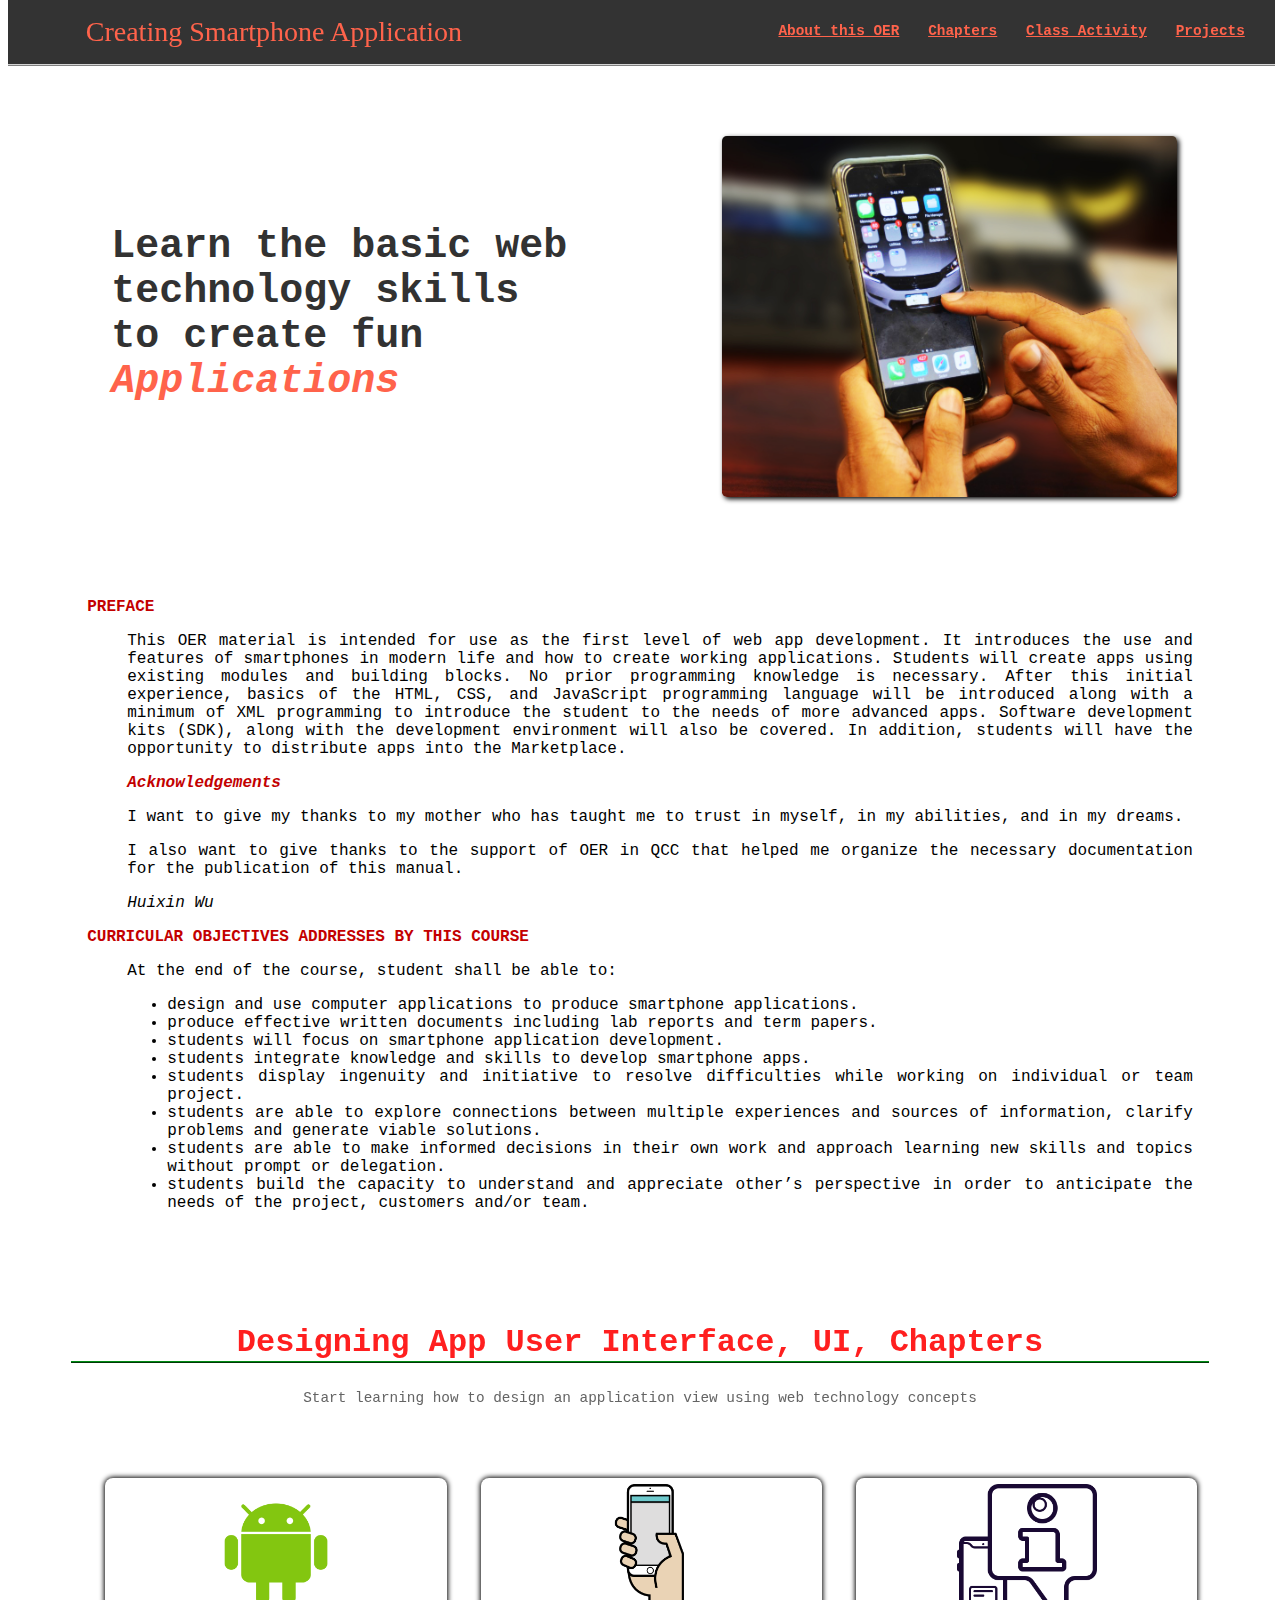
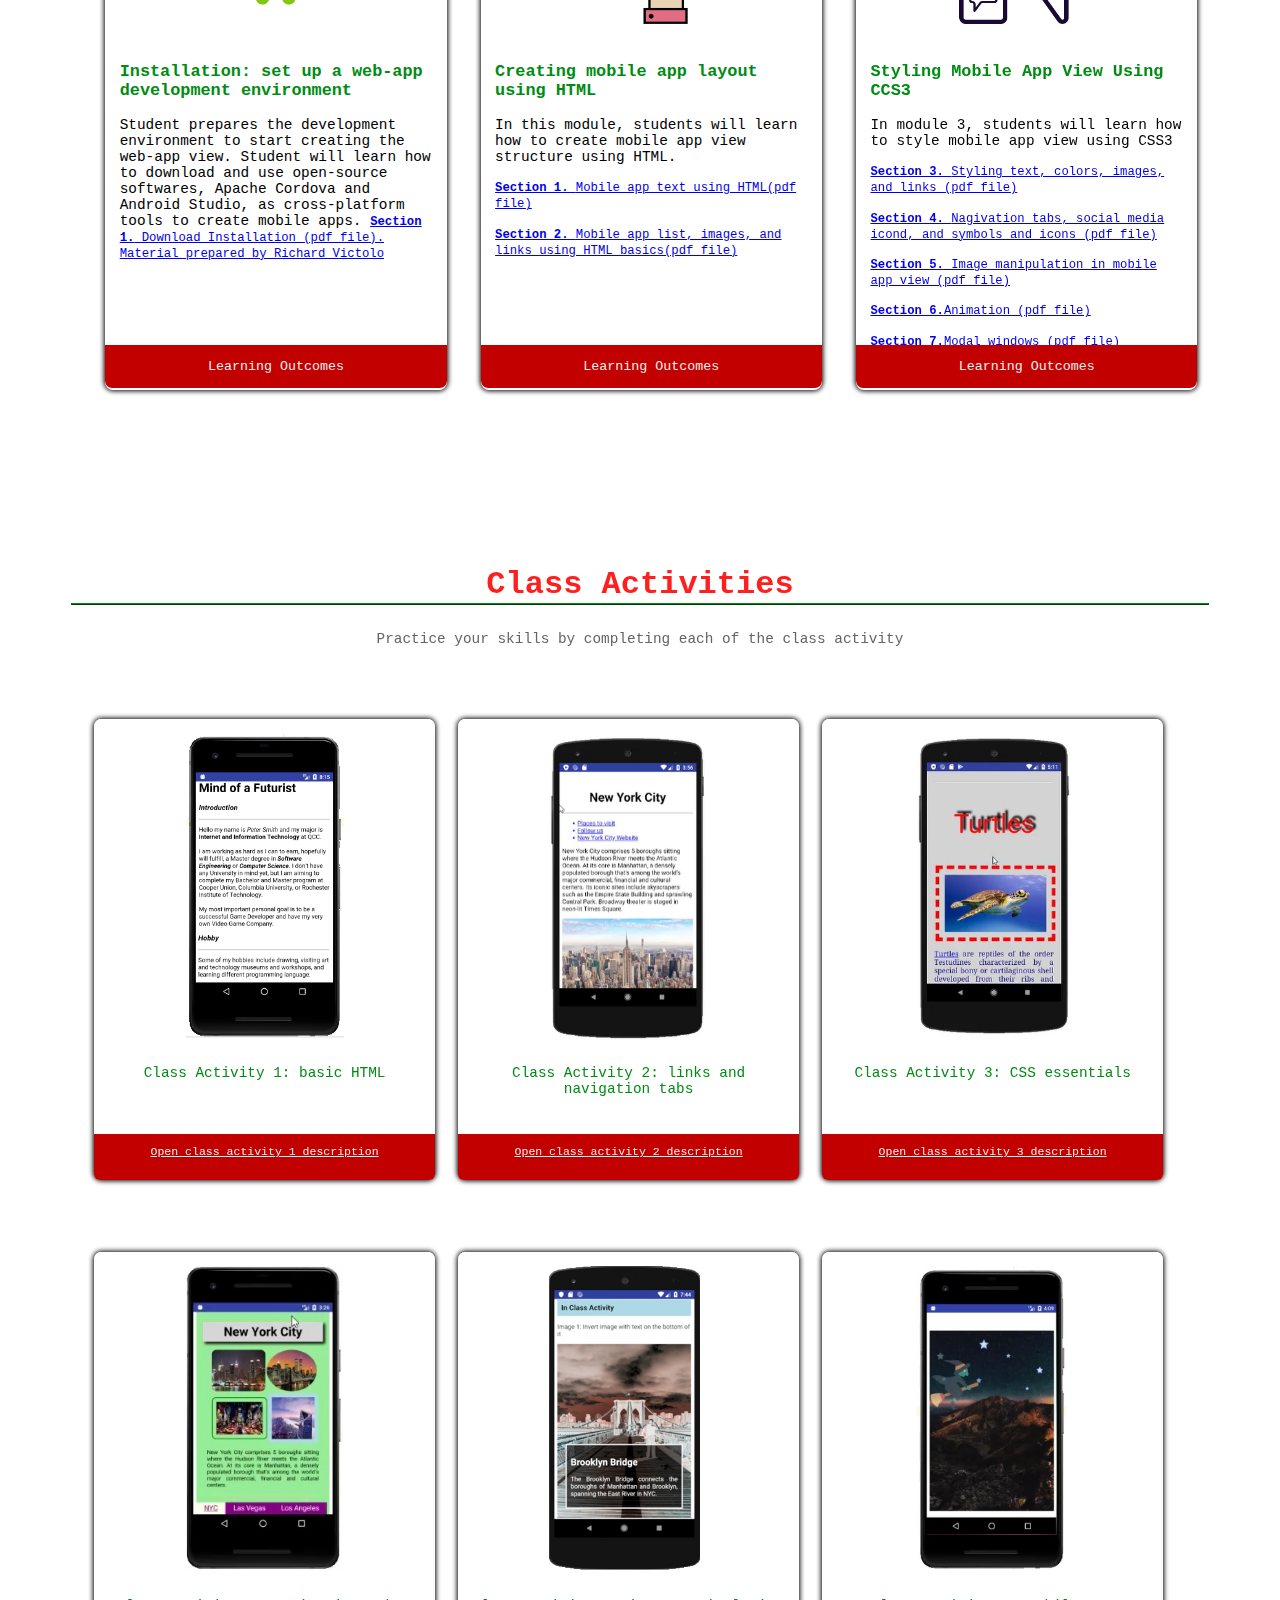
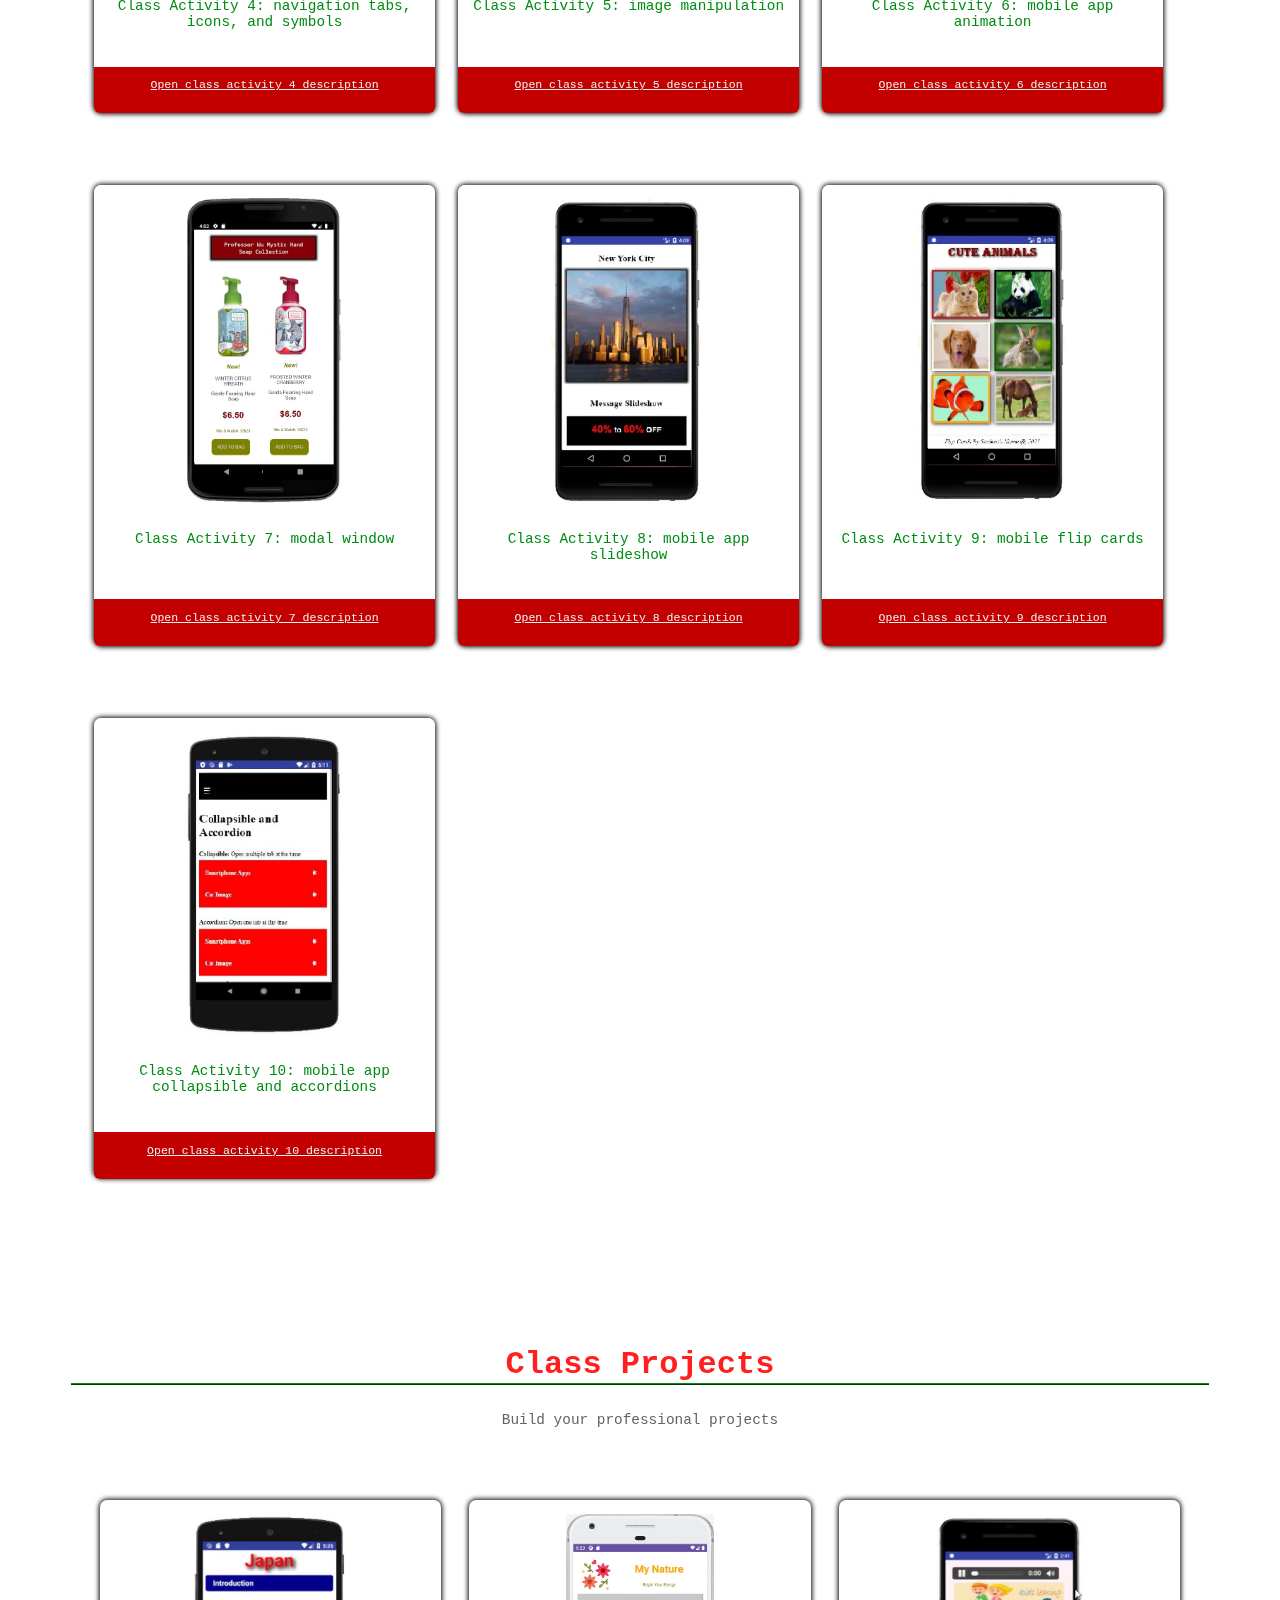
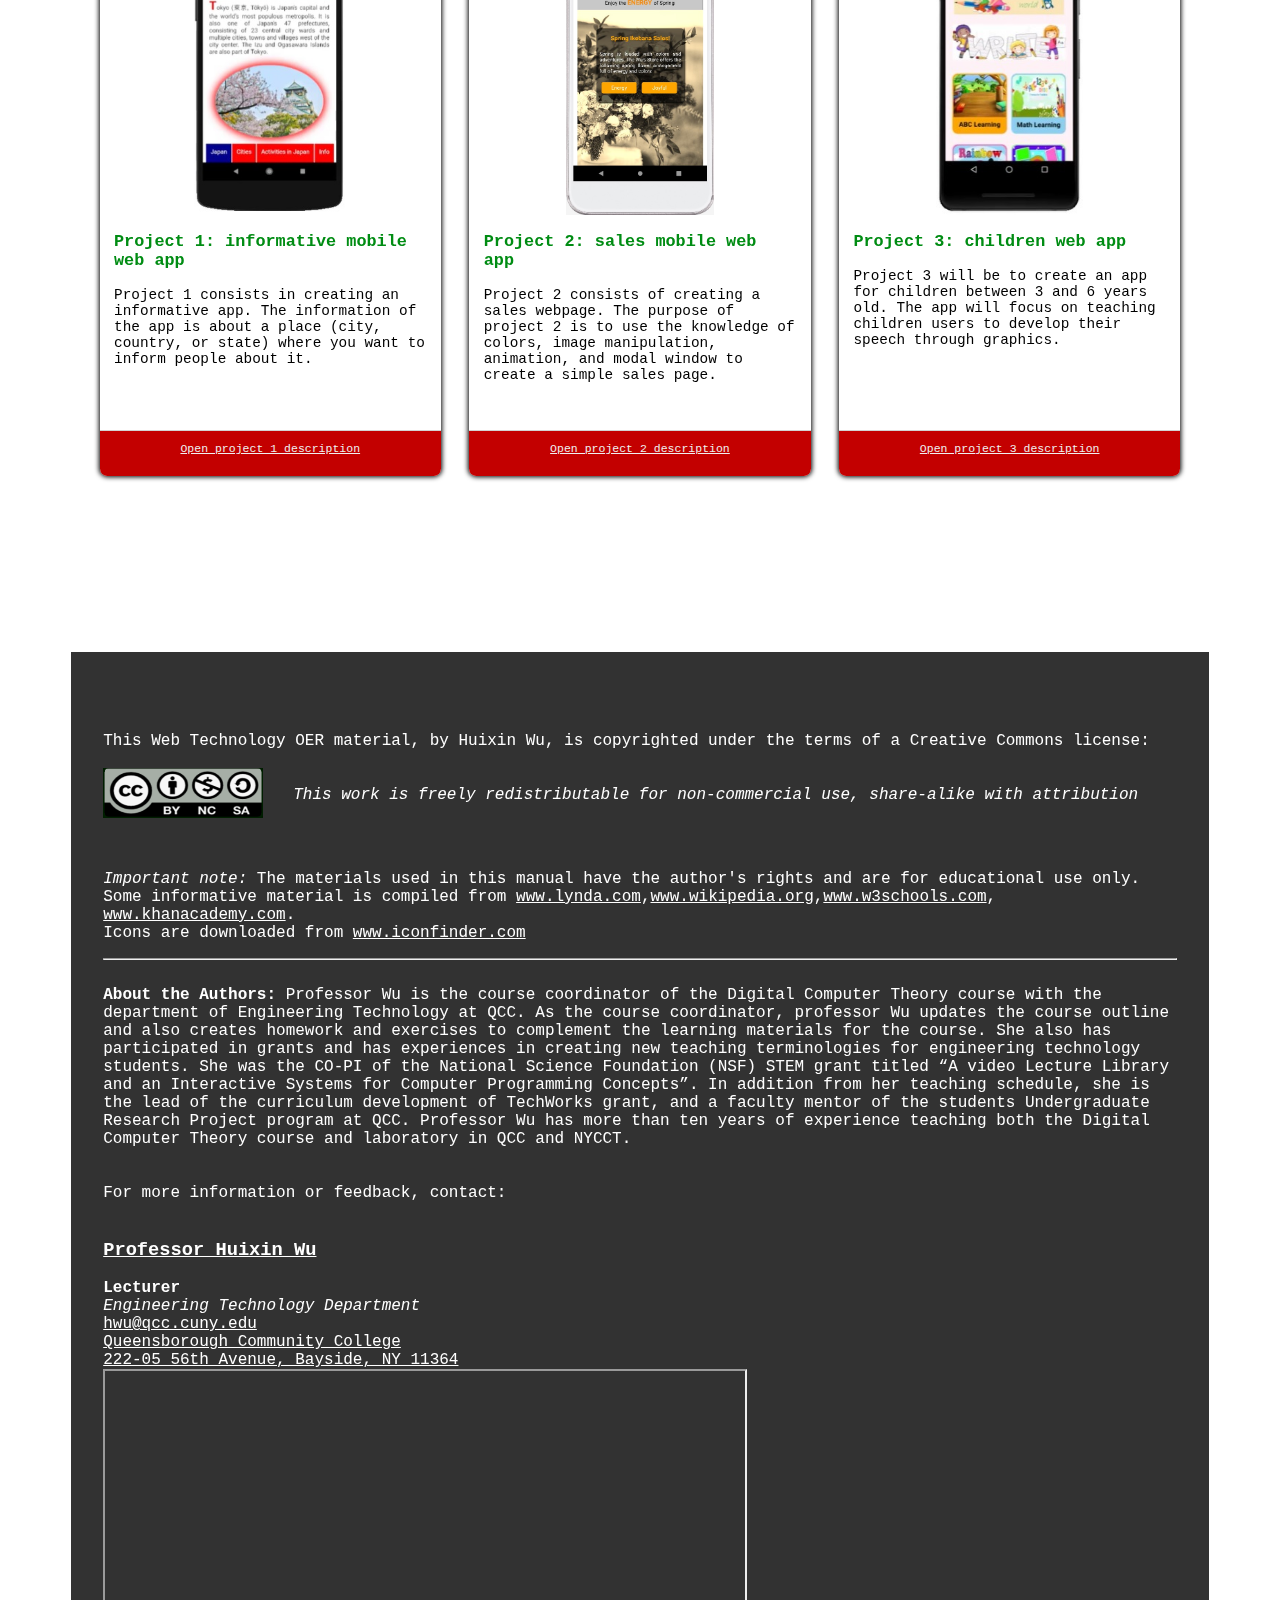
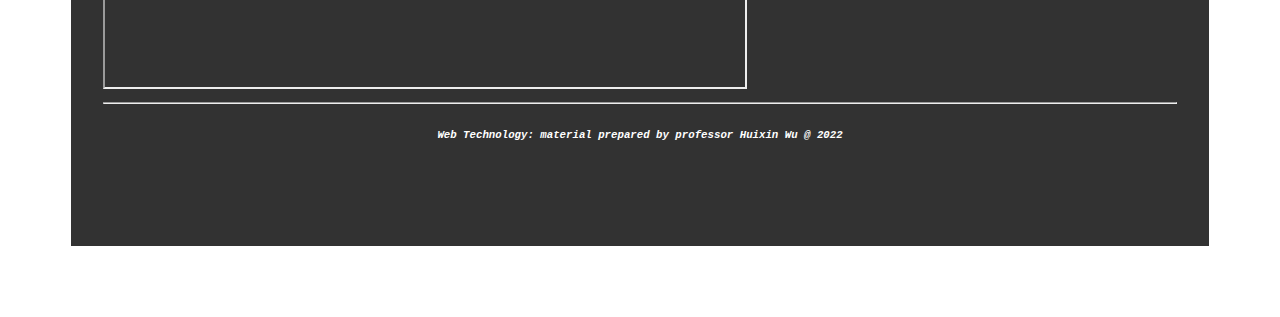
<file: index.html>
<!DOCTYPE html>
<html lang="en" dir="ltr">
  <head>
    <meta charset="utf-8">
    <meta name="description" content="This OER material is intended for use as the first level of web app development. It introduces the use and features of smartphones in modern life and how to create working applications. Students will create apps using existing modules and building blocks. No prior programming knowledge is necessary. After this initial experience, basics of the HTML, CSS, and JavaScript programming language will be introduced along with a minimum of XML programming to introduce the student to the needs of more advanced apps. Software development kits (SDK), along with the development environment will also be covered. In addition, students will have the opportunity to distribute apps into the Marketplace." />
    <meta name="viewport" content="width=device-width, initial-scale=1.0">
    <title>Creating Smartphone Apps Technology</title>
    <link rel="stylesheet" href="css/index.css">
    <link rel="stylesheet" href="css/color.css">
  </head>
  <body>

<!-- intro image -->
<section class="introImgContainer">
  <p class="introParagraph">Learn the basic web technology skills to create fun <i>Applications</i></p>
  <div class="introImage">
    <img src="images/smartphone.jpg" alt="image of someone typing on a keyboard">
  </div>
</section>
<!-- introduction --->
    <section class="txtContainer" id="course">
      <dl>
        <dt><b>PREFACE</b></dt>
        <dd><p>This OER material is intended for use as the first level of web app development. It introduces the use and features of smartphones in modern life and how to create working applications. Students will create apps using existing modules and building blocks. No prior programming knowledge is necessary. After this initial experience, basics of the HTML, CSS, and JavaScript programming language will be introduced along with a minimum of XML programming to introduce the student to the needs of more advanced apps. Software development kits (SDK), along with the development environment will also be covered. In addition, students will have the opportunity to distribute apps into the Marketplace.</p>
        <p><b><em>Acknowledgements</em></b></p>
        <p>I want to give my thanks to my mother who has taught me to trust in myself, in my abilities, and in my dreams. </p>
        <p> I also want to give thanks to the support of OER in QCC that helped me organize the necessary documentation for the publication of this manual.</p>
        <p><i>Huixin Wu</i></p>
        </dd>
        
        <dt><b>CURRICULAR OBJECTIVES ADDRESSES BY THIS COURSE</b></dt>
        <dd><p>At the end of the course, student shall be able to:</p> 
        <ul>
          <li>design and use computer applications to produce smartphone applications.</li>
          <li>produce effective written documents including lab reports and term papers.</li>
          <li>students will focus on smartphone application development.</li>
          <li>students integrate knowledge and skills to develop smartphone apps.</li>
          <li>students display ingenuity and initiative to resolve difficulties while working on individual or team project.</li>
          <li>students are able to explore connections between multiple experiences and sources of information, clarify problems and generate viable solutions.</li>
          <li>students are able to make informed decisions in their own work and approach learning new skills and topics without prompt or delegation.</li>
          <li>students build the capacity to understand and appreciate other’s perspective in order to anticipate the needs of the project, customers and/or team.</li>
        </ul>
      </dd>
    </dl>
  </section>
<!--------------------------------------------------->
<!------------------- CHAPTERS ---------------------->
<!--------------------------------------------------->
    <p class="subtitle" id='chapters'></p>
    <section class="chapters" >
      <!-- chapter 1: web technology -->
      <h2 class="sessionTitle">Designing App User Interface, UI, Chapters</h2>
      <p class="sessionSubtitle">Start learning how to design an application view using web technology concepts</p>
      <section class="card">
        <div class="cardImg">
          <img src="images/android_icon.png" alt="icon of a computer" title="Web Technology Chapter">
        </div>
        <div class="cardBody">
          <h3>Installation: set up a web-app development environment</h3>
          Student prepares the development environment to start creating the web-app view. Student will learn how to download and use open-source softwares, Apache Cordova and Android Studio, as cross-platform tools to create mobile apps.
           <a href="chapters/installation.pdf" download target="_blank"><b>Section 1.</b> Download Installation (pdf file). Material prepared by Richard Victolo</a>
        </div>
        <div class="cardFooter">
          <button id="openModalChapter1" class="btnOpenModal">Learning Outcomes</button>
        </div>
      </section>
      <!-- chapter 2: HTML -->
      <section class="card">
        <div class="cardImg">
          <img src="images/webApp.png" alt="icon of a HTML5" title="HTML Chapter">
        </div>
        <div class="cardBody">
          <h3>Creating mobile app layout using HTML</h3>
          In this module, students will learn how to create mobile app view structure using HTML.
          <p><a href="chapters/chapter1_HTML_cordova.pdf" target="_blank"><b>Section 1. </b>Mobile app text using HTML(pdf file)</a></p>
          <p><a href="chapters/chapter2_TextHTML.pdf" target="_blank"><b>Section 2. </b>Mobile app list, images, and links using HTML basics(pdf file)</a></p>
        </div>
        <div class="cardFooter">
          <button id="openModalChapter2" class="btnOpenModal">Learning Outcomes</button>
        </div>
      </section>
      <!-- chapter 3: CSS -->
      <section class="card">
        <div class="cardImg">
          <img src="images/webApp2.png" alt="icon of a CSS3" title="CCS3 Essential Chapter">
        </div>
        <div class="cardBody">
          <h3>Styling Mobile App View Using CCS3</h3>
          In module 3, students will learn how to style mobile app view using CSS3
          <p><a href="chapters/chapter3_introCSS.pdf" target="_blank" class='download'> <b>Section 3. </b> Styling text, colors, images, and links (pdf file)</a></p>
          <p><a href="chapters/chapter4_layout_navbar_socialMedia.pdf" target="_blank" class='download'><b>Section 4. </b> Nagivation tabs, social media icond, and symbols and icons (pdf file)</a></p>
          <p><a href="chapters/chapter5_color_Img_CSS.pdf"  target="_blank" class='download'> <b>Section 5.</b> Image manipulation in mobile app view (pdf file)</a></p>
          <p><a href="chapters/chapter6_CSS_Animation.pdf" target="_blank" class='download'><b>Section 6.</b>Animation (pdf file)</a></p>
          <p><a href="chapters/chapter7_modal_WebApp.pdf" target="_blank" class='download'><b>Section 7.</b>Modal windows (pdf file)</a></p>
          <p><a href="chapters/chapter8_slideshowWebApp.pdf" target="_blank" class='download'><b>Section 8.</b> Slideshow (pdf file)</a></p>
          <p><a href="chapters/chapter10_flipCard.pdf"  target="_blank" class='download'><b>Section 9. </b> Flip cards (pdf file) </a></p>
          <p><a href="chapters/chapter10_collapsible.pdf"  target="_blank" class='download'><b>Section 10. </b> Collapsible and accordions (pdf file)</a></p>
          <p><a href="https://uxcam.com/blog/mobile-ux/" target="_blank"><b>Section 11. Mobile UX/UI Design</b> </a> </p>
        </div>
        <div class="cardFooter">
          <button id="openModalChapter3" class="btnOpenModal">Learning Outcomes</button>
        </div>
      </section>
    </section> <!-- end of chapter container -->
<!--------------------------------------------------->
<!---------------- CLASS ACTIVITIES ----------------->
<!--------------------------------------------------->
<p class="subtitle" id='activities'></p>
<section class="activity" >
  <h2 class="sessionTitle">Class Activities</h2>
  <p class="sessionSubtitle">Practice your skills by completing each of the class activity</p>
  <!-- HTML activities -->
  <!-- class activity 1-->
  <section class="cardActivity">
    <div class="activityImg">
      <img src="images/activity1.jpg" alt="icon of class activity 1" title="Class activity 1: basic HTML" >
      <p>Class Activity 1: basic HTML</p>
    </div>
    <div class="activityFooter">
      <a class="openActivity" href="activity1.html">Open class activity 1 description</a>
    </div>
  </section>
  <!-- class activity 2-->
  <section class="cardActivity">
    <div class="activityImg">
      <img src="images/activity2.jpg" alt="icon of class activity 2" title="Class activity 2: links and navigation tabs" >
      <p>Class Activity 2: links and navigation tabs</p>
    </div>
    <div class="activityFooter">
      <a class="openActivity" href="activity2.html">Open class activity 2 description</a>
    </div>
  </section>
  <!-- HTML and CSS -->
  <!-- class activity 3-->
  <section class="cardActivity">
    <div class="activityImg">
      <img src="images/activity3.jpg" alt="icon of class activity 3" title="Class activity 3: CSS essentials" >
      <p>Class Activity 3: CSS essentials</p>
    </div>
    <div class="activityFooter">
      <a class="openActivity" href="activity3.html">Open class activity 3 description</a>
    </div>
  </section>
  <!-- class activity 4-->
  <section class="cardActivity">
    <div class="activityImg">
      <img src="images/activity4.jpg" alt="icon of class activity 4" title="Class activity 4: navigation tabs, icons, and symbols." >
      <p>Class Activity 4: navigation tabs, icons, and symbols</p>
    </div>
    <div class="activityFooter">
      <a class="openActivity" href="activity4.html">Open class activity 4 description</a>
    </div>
  </section>
  <!-- class activity 5-->
  <section class="cardActivity">
    <div class="activityImg">
      <img src="images/activity5_img1.jpg" alt="icon of class activity 5" title="Class activity 5: image manipulation" >
      <p>Class Activity 5: image manipulation</p> 
    </div>
    <div class="activityFooter">
      <a class="openActivity" href="activity5.html">Open class activity 5 description</a>
    </div>
  </section>
  <!-- class activity 6-->
  <section class="cardActivity">
    <div class="activityImg">
      <img src="images/activity6.jpg" alt="icon of class activity 6" title="Class activity 6: mobile app animation" >
      <p>Class Activity 6: mobile app animation</p>
    </div>
    <div class="activityFooter">
      <a class="openActivity" href="activity6.html">Open class activity 6 description</a>
    </div>
  </section>
  <!-- class activity 7-->
  <section class="cardActivity">
    <div class="activityImg">
      <img src="images/activity7_img1.jpg" alt="icon of class activity 7" title="Class activity 7: modal window" >
      <p>Class Activity 7: modal window</p>
    </div>
    <div class="activityFooter">
      <a class="openActivity" href="activity7.html">Open class activity 7 description</a>
    </div>
  </section>
  <!-- class activity 8-->
  <section class="cardActivity">
    <div class="activityImg">
      <img src="images/activity8.jpg" alt="icon of class activity 8" title="Class activity 8: mobile app slideshow" >
      <p>Class Activity 8: mobile app slideshow</p>
    </div>
    <div class="activityFooter">
      <a class="openActivity" href="activity8.html">Open class activity 8 description</a>
    </div>
  </section>
  <!-- class activity 9-->
  <section class="cardActivity">
    <div class="activityImg">
      <img src="images/activity9.jpg" alt="icon of class activity 9" title="Class activity 9: mobile app flip cards" >
      <p>Class Activity 9: mobile flip cards</p>
    </div>
    <div class="activityFooter">
      <a class="openActivity" href="activity9.html">Open class activity 9 description</a>
    </div>
  </section>
  <!-- class activity 10-->
  <section class="cardActivity">
    <div class="activityImg">
      <img src="images/activity10.jpg" alt="icon of class activity 10" title="Class activity 10: mobile app collapsible and accordions" >
      <p>Class Activity 10: mobile app collapsible and accordions</p>
      
    </div>
    <div class="activityFooter">
      <a class="openActivity" href="activity10.html">Open class activity 10 description</a>
    </div>
  </section>
</section>
<!--------------------------------------------------->
<!------------------- PROJECTS ---------------------->
<!--------------------------------------------------->
  <p class="subtitle" id='projects'></p>
    <section class="project" >
      <h2 class="sessionTitle">Class Projects</h2>
      <p class="sessionSubtitle">Build your professional projects</p>
      <!-- project 1: informative web app -->
      <section class="cardProject">
        <div class="projectImg">
          <img src="images/project1.jpg" alt="icon of project 1" title="Project 1: informative mobile web app" >
          <h3>Project 1: informative mobile web app</h3>
          Project 1 consists in creating an informative app. The information of the app is about a place (city, country, or state) where you want to inform people about it.
        </div>
        <div class="projectFooter">
          <a class="openActivity" href="project1.html">Open project 1 description</a>
        </div>
      </section>
      <!-- project 2: sales webapp-->
      <section class="cardProject">
        <div class="projectImg">
          <img src="images/project2.jpg" alt="icon of project 2" title="project 2: sales mobile web app">
          <h3>Project 2: sales mobile web app</h3>
          Project 2 consists of creating a sales webpage. The purpose of project 2 is to use the knowledge of colors, image manipulation, animation, and modal window to create a simple sales page.
        </div>
        <div class="projectFooter">
          <a class="openActivity" href="project2.html">Open project 2 description</a>
        </div>
      </section>
      <!-- project 3: children webapp-->
      <section class="cardProject">
        <div class="projectImg">
          <img src="images/project3.jpg" alt="icon of project 3" title="project 3: children web app">
          <h3>Project 3: children web app</h3>
          Project 3 will be to create an app for children between 3 and 6 years old. The app will focus on teaching children users to develop their speech through graphics.
        </div>
        <div class="projectFooter">
          <a class="openActivity" href="project3.html">Open project 3 description</a>
        </div>
      </section>
    </section> <!-- end of project container -->
<!--------------------------------------------------->
<!------------------- FOOTER   ---------------------->
<!--------------------------------------------------->
<!-- credits -->
<section class="credits" id="credits">
  This Web Technology OER material, by Huixin Wu, is copyrighted under the terms of a Creative Commons license:
  <br><br>
  <div class="copyrighted">
    <a href="https://creativecommons.org/licenses/" target="_blank"> <img src="images/copyrighted.png"/></a>  <br>
    <i>This work is freely redistributable for non-commercial use, share-alike with attribution</i>
  </div>
  <br><br>
  <p><em>Important note: </em>The materials used in this manual have the author's rights and are for educational use only. Some informative material is compiled from <a href="https://www.lynda.com/" target="_blank">www.lynda.com</a>,<a href="https://www.wikipedia.org/" target="_blank">www.wikipedia.org</a>,<a href="https://w3schools.com/" target="_blank">www.w3schools.com</a>, <a href="https://www.khanacademy.com/" target="_blank">www.khanacademy.com</a>.
  <br>
  Icons are downloaded from <a href="https://www.iconfinder.com/" target="_blank">www.iconfinder.com </a>
  </p>
  <hr> <br>
  <b>About the Authors:</b>
  Professor Wu is the course coordinator of the Digital Computer Theory course with the department of Engineering Technology at QCC. As the course coordinator, professor Wu updates the course outline and also creates homework and exercises to complement the learning materials for the course. She also has participated in grants and has experiences in creating new teaching terminologies for engineering technology students. She was the CO-PI of the National Science Foundation (NSF) STEM grant titled “A video Lecture Library and an Interactive Systems for Computer Programming Concepts”. In addition from her teaching schedule, she is the lead of the curriculum development of TechWorks grant, and a faculty mentor of the students Undergraduate Research Project program at QCC. Professor Wu has more than ten years of experience teaching  both the Digital Computer Theory course and laboratory in QCC and NYCCT.
  <br><br><br>
  For more information or feedback, contact:
  <br><br>
  <h3><a href="http://www.qcc.cuny.edu/engtech/ET_Faculty/Wu.html" target="_blank">Professor Huixin Wu</a></h3>
  <b>Lecturer </b> <br>
  <i>Engineering Technology Department </i> <br>
  <a href="mailto:hwu@qcc.cuny.edu">hwu@qcc.cuny.edu</a>
  <br>
  <a href="http://www.qcc.cuny.edu/" target="_blank"> Queensborough Community College</a> <br>
  <a href="https://goo.gl/maps/Ch2CgZUprveE8wcx7" target="_blank">222-05 56th Avenue, Bayside, NY 11364</a>  <br>
  <iframe src="https://www.google.com/maps/embed?pb=!1m14!1m8!1m3!1d12089.201636232898!2d-73.757401!3d40.755417!3m2!1i1024!2i768!4f13.1!3m3!1m2!1s0x0%3A0x49ff66ba1d2376bd!2sQueensborough%20Community%20College!5e0!3m2!1sen!2sus!4v1653939978288!5m2!1sen!2sus" class="QCCGoogleMap"allowfullscreen="" loading="lazy" referrerpolicy="no-referrer-when-downgrade"></iframe>
  <br>
 <hr>
  <i><h6>Web Technology: material prepared by professor Huixin Wu @ 2022</h6></i>
</section><!-- end of credits -->
<!---------------------------------------------------------->
<!------------------- NAVIGATION TABS ---------------------->
<!---------------------------------------------------------->
<!-- COLLAPSIBLE MENU-->
<section class="collapsibleContainer">
  <div class="tab">
    <input type="checkbox" name="tabs" id="tab-menu">
    <label for="tab-menu"><span class="collapsible_menu">Creating Smartphone Application</span></label>
    <div class="tab-content">
      <nav class="navCollapsible">
        <a class="nav_menu" href="#course">About this OER</a>
        <a class="nav_menu " href="#chapters">Chapters</a>
        <a class="nav_menu " href="#activities">Class Activity</a>
        <a class="nav_menu " href="#projects">Projects</a>
      </nav>
    </div>
  </div>
</section>
<!-- HEADER NAVIGATION -->
<header class="navigationHeader">
  <!-- navigation tabs -->
  <nav class="navTab" id="navTab">
    <a class="nav_tabs" href="#projects">Projects</a>
    <a class="nav_tabs" href="#activities">Class Activity</a>
    <a class="nav_tabs" href="#chapters">Chapters</a>
    <a class="nav_tabs" href="#course">About this OER</a>
  </nav>
  <span class="title">Creating Smartphone Application</span>
</header>
<!--------------------------------------------------->
<!--------------------------------------------------->
<script type="text/javascript" src="js/default.js"></script>

  </body>
</html>
</file>
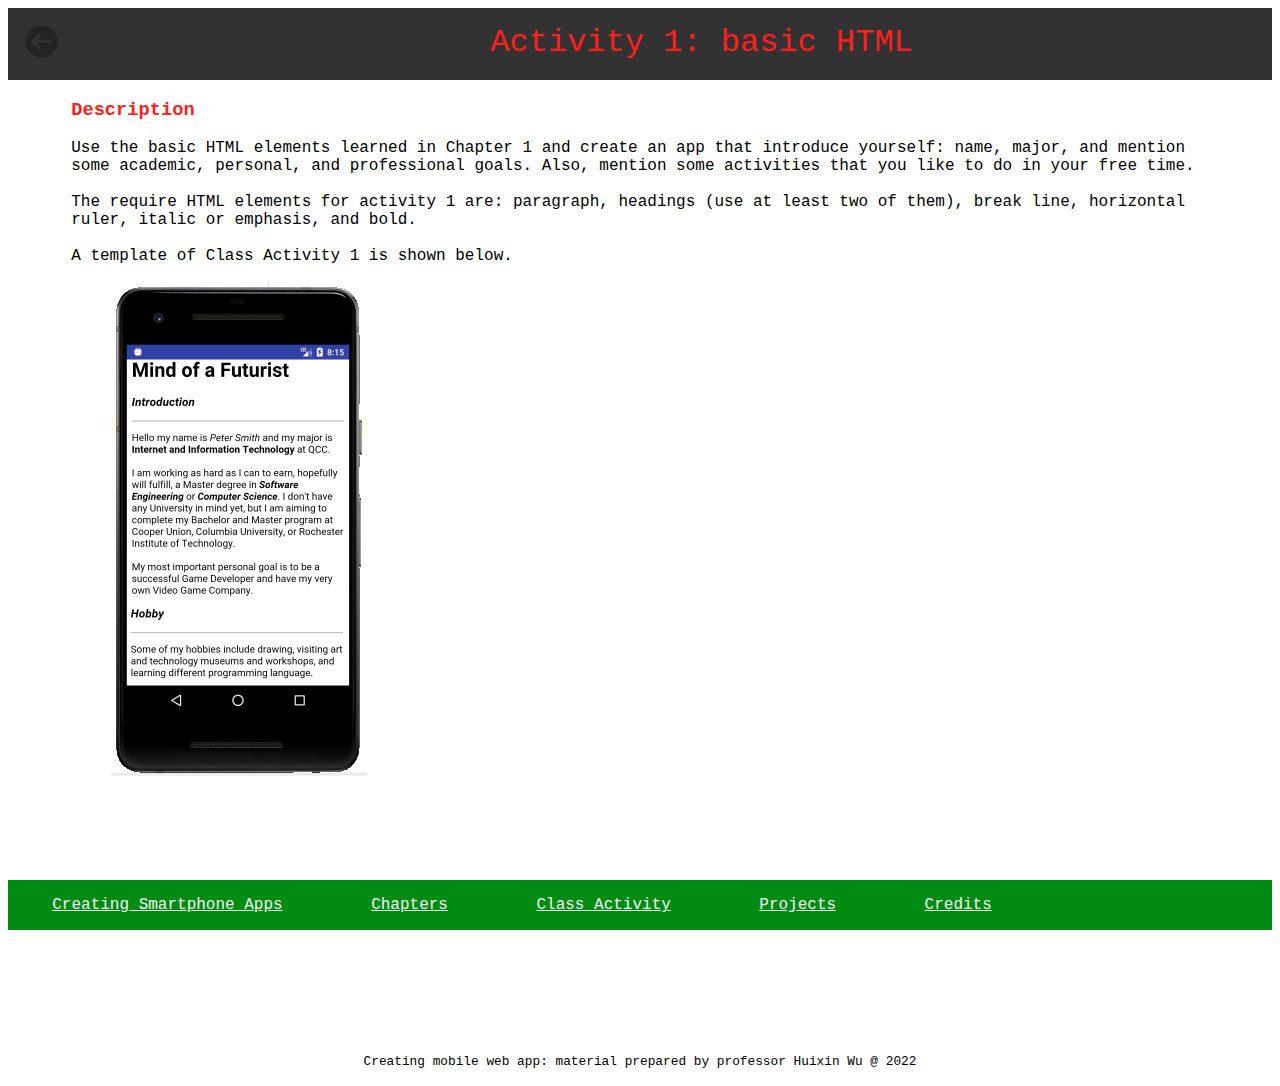
<file: activity1.html>
<!DOCTYPE html>
<html lang="en" dir="ltr">
  <head>
    <meta charset="utf-8">
    <meta name="viewport" content="width=device-width, initial-scale=1.0">
    <title>Activity 1: basic HTML</title>
    <link rel="stylesheet" href="css/activity.css">
    <link rel="stylesheet" href="css/color.css">
  </head>
  <body>
    <!--------------------------------------------------------------------------------------------->
    <section class="activityTitle">
      <a class="activityHome" href="index.html#activities">
        <span><img src="images/back.png" alt="going back icon" title="Back to home"> </span>
      </a>
      <span class="activitySubtitle">Activity 1: basic HTML</span>
    </section>
    <!--------------------------------------------------------------------------------------------->
    <div class="activityP">
      <h3>Description</h3>
      <p>
        Use the basic HTML elements learned in Chapter 1 and create an app that introduce yourself: name, major, and mention some academic, personal, and professional goals.
        Also, mention some activities that you like to do in your free time.
        <br><br>
       The require HTML elements for activity 1 are: paragraph, headings (use at least two of them), break line, horizontal ruler, italic or emphasis, and bold.
       <br><br>
       A template of Class Activity 1 is shown below.</p>
       <figure class="activity5_figure">
         <img src="images/activity1.jpg">
       </figure>
     </div>
     <nav class="navActivity">
       <a href="index.html">Creating Smartphone Apps</a>
       <a href="index.html#chapters">Chapters</a>
       <a href="index.html#activities">Class Activity</a>
       <a href="index.html#projects">Projects</a>
       <a href="index.html#credits">Credits</a>
     </nav>
     <p class="footer">Creating mobile web app: material prepared by professor Huixin Wu @ 2022</p>
  </body>
</html>
</file>
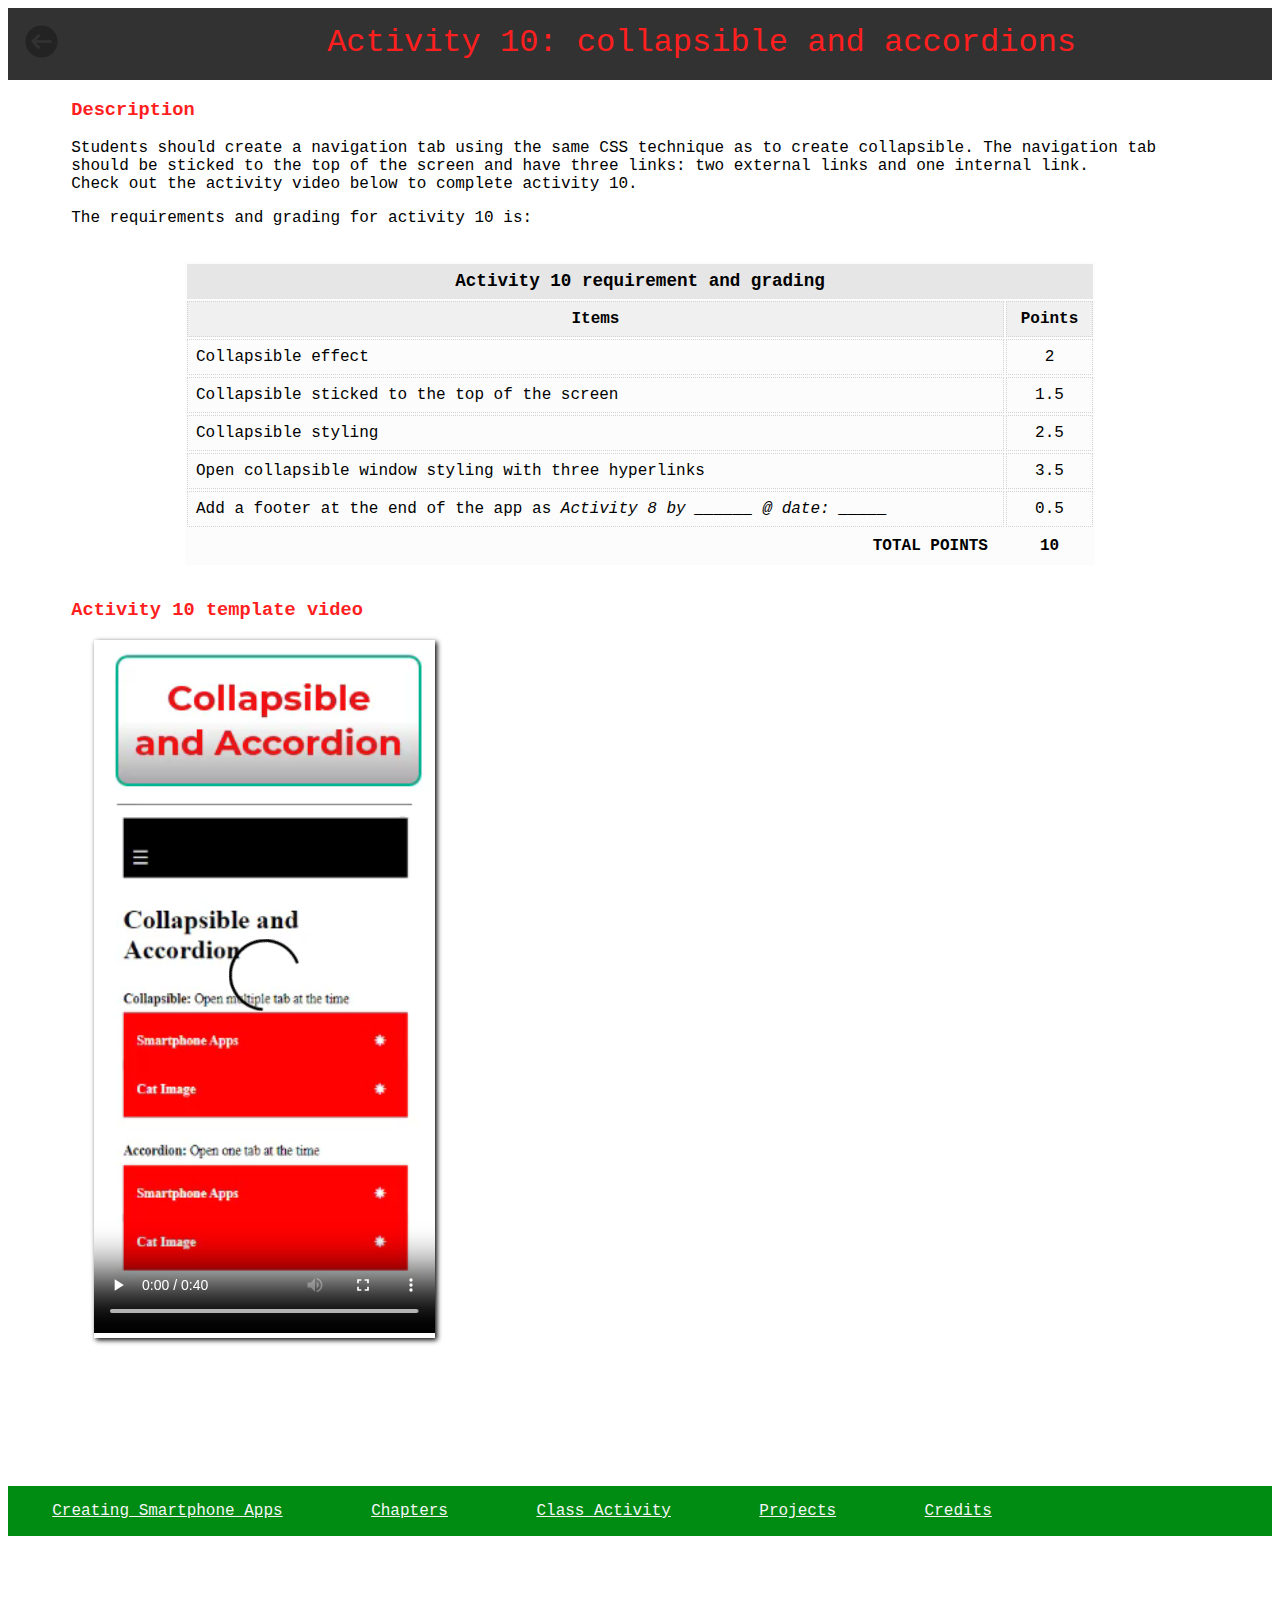
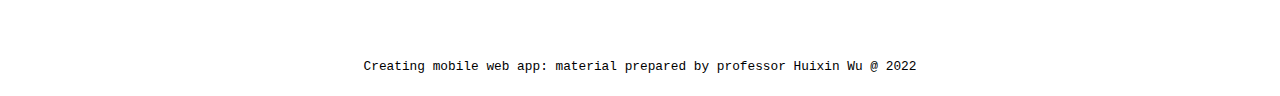
<file: activity10.html>
<!DOCTYPE html>
<html lang="en" dir="ltr">
  <head>
    <meta charset="utf-8">
    <meta name="viewport" content="width=device-width, initial-scale=1.0">
    <title>Activity 10 : mobile app collapsible and accordions</title>
    <link rel="stylesheet" href="css/activity.css">
    <link rel="stylesheet" href="css/color.css">
    <style>
      .activityVideo{
        width: 30%;
        margin-left: 2%;
      }
    </style>
  </head>
  <body>
    <section class="activityTitle">
      <a class="activityHome" href="index.html#activities">
        <span><img src="images/back.png" alt="going back icon" title="Back to home"> </span>
      </a>
      <span class="activitySubtitle">Activity 10: collapsible and accordions</span>
    </section>
    <div class="activityP">
      <h3>Description</h3>
      <p>
        Students should create a navigation tab using the same CSS technique as to create collapsible. The navigation tab should be sticked to the top of the screen and have three links: two external links and one internal link.
      	<br>
      	Check out the activity video below to complete activity 10.
      </p>
<!-- GRADING TABLE -->
<p>The requirements and grading for activity 10 is:</p>
<table class="table_activity">
  <tr class="table_title">
    <th colspan="2">Activity 10 requirement and grading</th>
  </tr>
  <tr class="table_subtitle">
    <td>Items</td>
    <td>Points</td>
  </tr>
  <tr>
    <td>Collapsible effect</td>
    <td>2</td>
  </tr>
  <tr>
    <td>Collapsible sticked to the top of the screen</td>
    <td>1.5</td>
  </tr>
  <tr>
    <td>Collapsible styling</td>
    <td>2.5</td>
  </tr>
  <tr>
    <td>Open collapsible window styling with three hyperlinks</td>
    <td>3.5</td>
  </tr>
  <tr>
    <td>Add a footer at the end of the app as <em> Activity 8 by ______ @ date: _____ </em>
    </td>
    <td>0.5</td>
  </tr>
  <tr>
    <th class="table_total">TOTAL POINTS</th>
    <th style="text-align:center;">10</th>
  </tr>
</table>

<!-- VIDEO -->
<h3>Activity 10 template video</h3>
<section class="videoSection">
      <!-- VIDEO -->
  		<div class="activityVideo">
  		    <video controls>
  			<source src="projects/activity10.mp4" type="video/mp4">
  		    </video>
  		</div>
      <br><br>
  </div>
  <nav class="navActivity">
    <a href="index.html">Creating Smartphone Apps</a>
    <a href="index.html#chapters">Chapters</a>
    <a href="index.html#activities">Class Activity</a>
    <a href="index.html#projects">Projects</a>
    <a href="index.html#credits">Credits</a>
  </nav>
     <p class="footer">Creating mobile web app: material prepared by professor Huixin Wu @ 2022</p>
  </body>
</html>
</file>
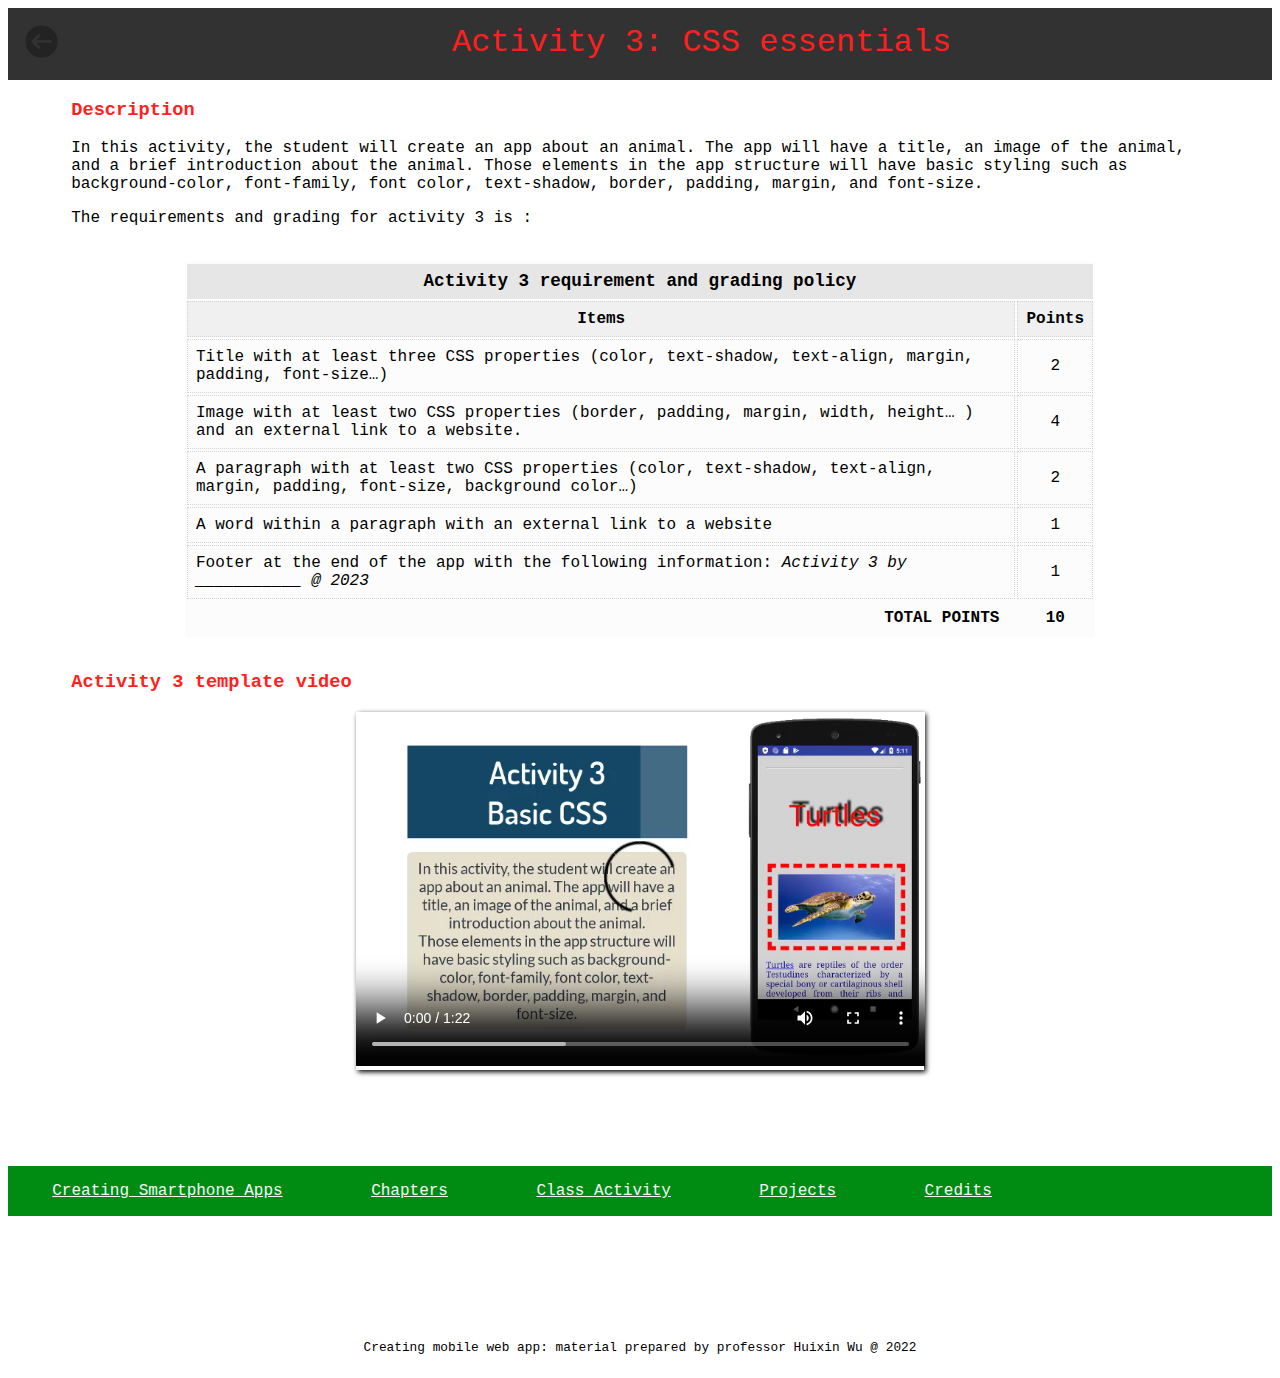
<file: activity3.html>
<!DOCTYPE html>
<html lang="en" dir="ltr">
  <head>
    <meta charset="utf-8">
    <meta name="viewport" content="width=device-width, initial-scale=1.0">
    <title>Activity 3: CSS essentials</title>
    <link rel="stylesheet" href="css/activity.css">
    <link rel="stylesheet" href="css/color.css">
  </head>
  <body>
    <section class="activityTitle">
      <a class="activityHome" href="index.html#activities">
        <span><img src="images/back.png" alt="going back icon" title="Back to home"> </span>
      </a>
      <span class="activitySubtitle">Activity 3: CSS essentials</span>
    </section>
    <div class="activityP">
      <h3>Description</h3>
      <p>In this activity, the student will create an app about an animal. The app will have a title, an image of the animal, and a brief introduction about the animal. Those elements in the app structure will have basic styling such as background-color, font-family, font color, text-shadow, border, padding, margin, and font-size.
		  </p>
   <!-- GRADING TABLE -->
   <p>The requirements and grading for activity 3 is :</p>
   <table class="table_activity">
     <tr class="table_title"><th colspan="2">Activity 3 requirement and grading policy</th></tr>
     <tr class="table_subtitle">
       <td>Items</td>
       <td>Points</td>
     </tr>
     <tr>
       <td>Title with at least three CSS properties (color, text-shadow, text-align, margin, padding, font-size…)</td>
       <td>2</td>
     </tr>
     <tr>
       <td>Image with at least two CSS properties (border, padding, margin, width, height… ) and an external link to a website.</td>
       <td>4</td>
     </tr>
     <tr>
       <td>A paragraph with at least two CSS properties (color, text-shadow, text-align, margin, padding, font-size, background color…)</td>
       <td>2</td>
     </tr>
     <tr>
       <td>A word within a paragraph with an external link to a website</td>
       <td>1</td>
     </tr>
     <tr>
       <td>Footer at the end of the app with the following information: <em>Activity 3 by ___________ @ 2023</em>
        </td>
       <td>1</td>
     </tr>
     <tr>
       <th class="table_total" >TOTAL POINTS</th>
       <th style="text-align:center;">10</th>
     </tr>
   </table>
	   <!-- VIDEO -->
     <h3>Activity 3 template video</h3>
     <section class="videoSection">
	   <div class="activityVideo">
	    <video controls>
		      <source src="projects/Activity3_basic_CSS.mp4" type="video/mp4">
	    </video>
	  </div>
    </section>
  </div>
  <nav class="navActivity">
    <a href="index.html">Creating Smartphone Apps</a>
    <a href="index.html#chapters">Chapters</a>
    <a href="index.html#activities">Class Activity</a>
    <a href="index.html#projects">Projects</a>
    <a href="index.html#credits">Credits</a>
  </nav>
     <p class="footer">Creating mobile web app: material prepared by professor Huixin Wu @ 2022</p>
  </body>
</html>
</file>
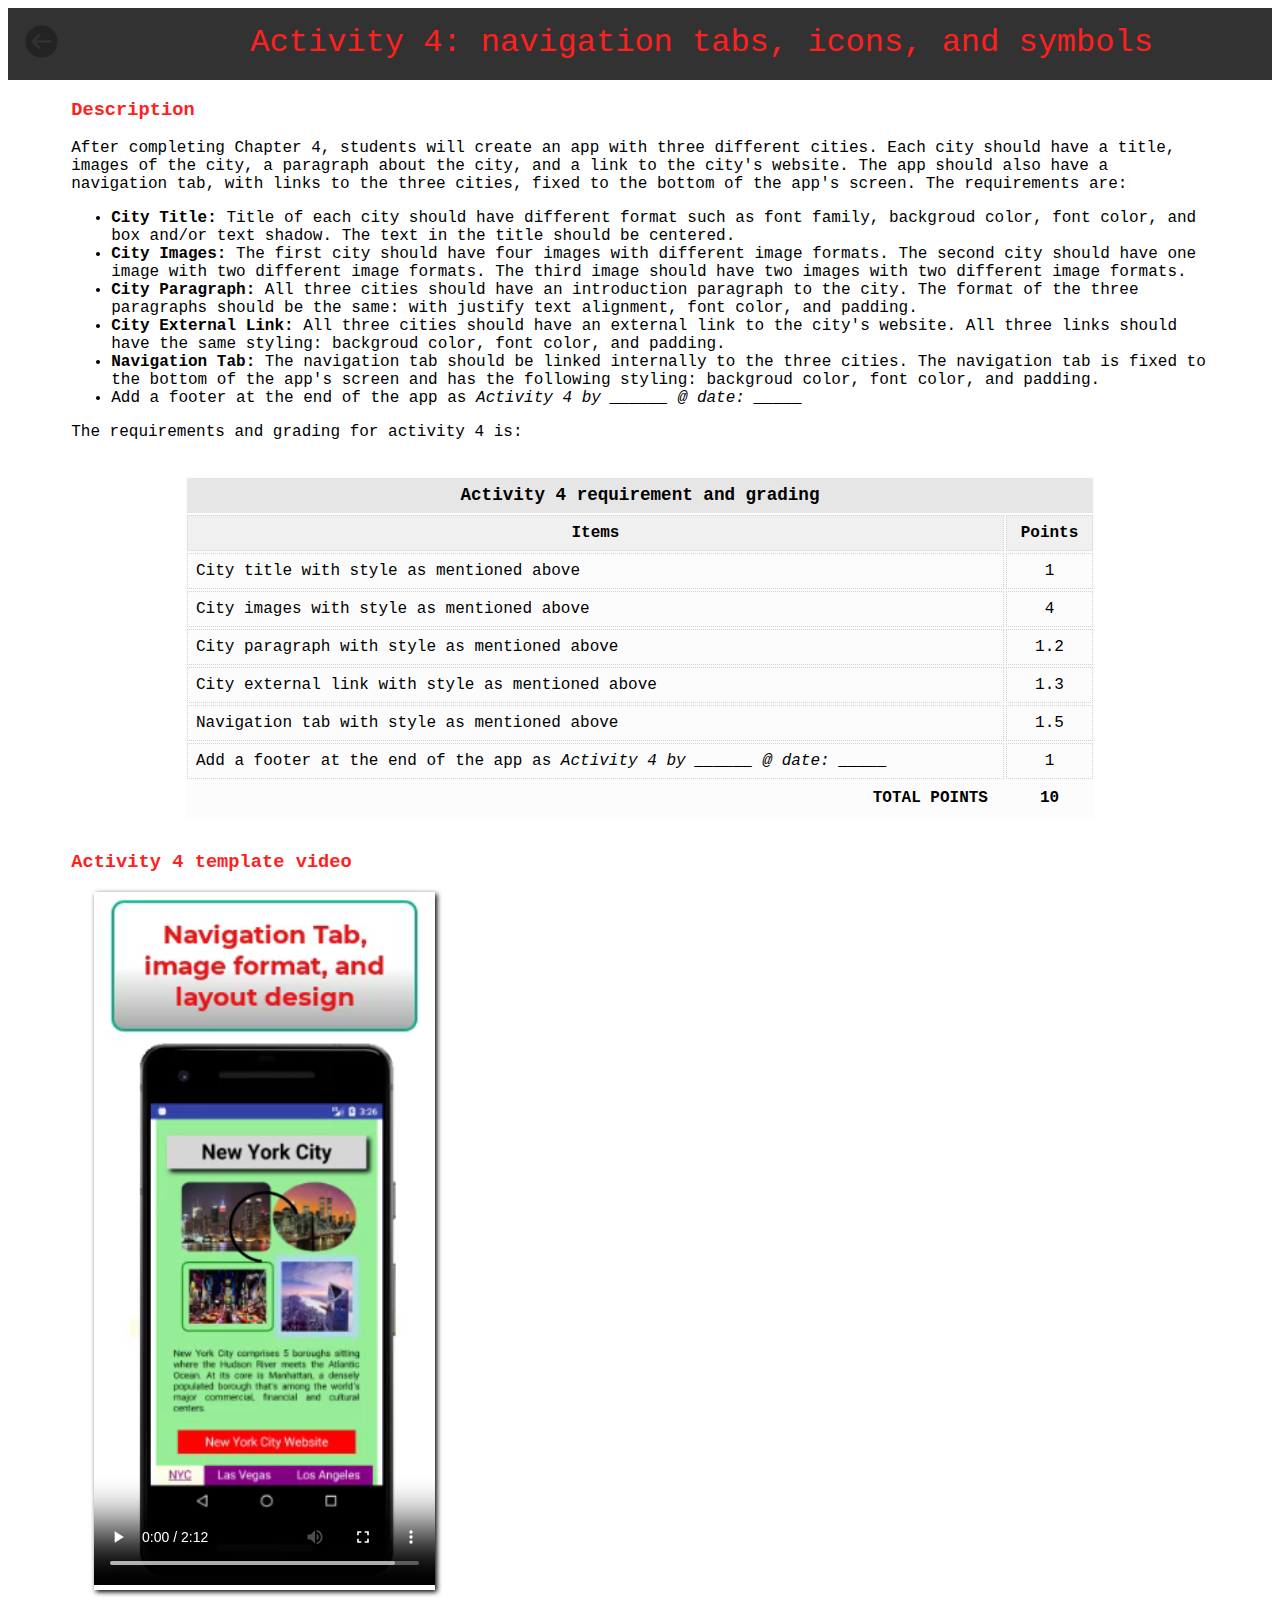
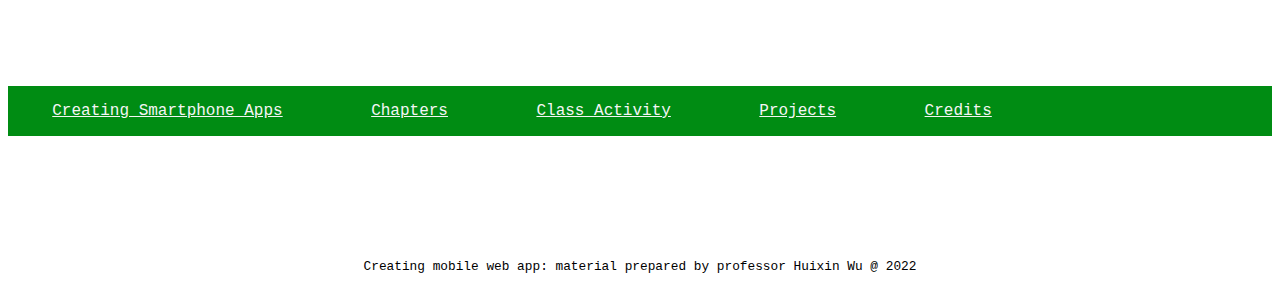
<file: activity4.html>
<!DOCTYPE html>
<html lang="en" dir="ltr">
  <head>
    <meta charset="utf-8">
    <meta name="viewport" content="width=device-width, initial-scale=1.0">
    <title>Activity 4: navigation tabs, icons, and symbols</title>
    <link rel="stylesheet" href="css/activity.css">
    <link rel="stylesheet" href="css/color.css">
    <style>
      .activityVideo{
        width: 30%;
        margin-left: 2%;
      }
    </style>
  </head>
  <body>
    <section class="activityTitle">
      <a class="activityHome" href="index.html#activities">
        <span><img src="images/back.png" alt="going back icon" title="Back to home"> </span>
      </a>
      <span class="activitySubtitle">Activity 4: navigation tabs, icons, and symbols</span>
    </section>
    <div class="activityP">
      <h3>Description</h3>
      After completing Chapter 4, students will create an app with three different cities. Each city should have a title, images of the city, a paragraph about the city, and a link to the city's website. The app should also have a navigation tab, with links to the three cities, fixed to the bottom of the app's screen. The requirements are:
      <ul>
        <li><b>City Title: </b> Title of each city should have different format such as font family, backgroud color, font color, and box and/or text shadow. The text in the title should be centered.</li>
        <li><b>City Images: </b>The first city should have four images with different image formats. The second city should have one image with two different image formats. The third image should have two images with two different image formats. </li>
        <li><b>City Paragraph: </b>All three cities should have an introduction paragraph to the city. The format of the three paragraphs should be the same: with justify text alignment, font color, and padding.</li>
        <li><b>City External Link: </b>All three cities should have an external link to the city's website. All three links should have the same styling: backgroud color, font color, and padding.</li>
        <li><b>Navigation Tab: </b> The navigation tab should be linked internally to the three cities. The navigation tab is fixed to the bottom of the app's screen and has the following styling: backgroud color, font color, and padding.</li>
        <li>Add a footer at the end of the app as <em>Activity 4 by ______ @ date: _____</em></li>
      </ul>

    <!-- GRADING TABLE -->
    <p>The requirements and grading for activity 4 is:</p>
    <table class="table_activity">
      <tr class="table_title"><th colspan="2">Activity 4 requirement and grading</th></tr>
      <tr class="table_subtitle">
        <td>Items</td>
        <td>Points</td>
      </tr>
      <tr>
        <td>City title with style as mentioned above</td>
        <td>1</td>
      </tr>
      <tr>
        <td>City images with style as mentioned above</td>
        <td>4</td>
      </tr>
      <tr>
        <td>City paragraph with style as mentioned above</td>
        <td>1.2</td>
      </tr>
      <tr>
        <td>City external link with style as mentioned above</td>
        <td>1.3</td>
      </tr>
      <tr>
        <td>Navigation tab with style as mentioned above</td>
        <td>1.5</td>
      </tr>
      <tr>
        <td>Add a footer at the end of the app as <em>Activity 4 by ______ @ date: _____ </em>
          </td>
        <td>1</td>
      </tr>
      <tr>
        <th class="table_total" >TOTAL POINTS</th>
        <th style="text-align:center;">10</th>
      </tr>
    </table>
    <!-- VIDEO -->  
    <h3>Activity 4 template video</h3>
    <section class="videoSection">
    <div class="activityVideo">
      <video controls>
    		<source src="projects/activity4.mp4" type="video/mp4">
      </video>
    </div>
  </section>
  </div>
  <nav class="navActivity">
    <a href="index.html">Creating Smartphone Apps</a>
    <a href="index.html#chapters">Chapters</a>
    <a href="index.html#activities">Class Activity</a>
    <a href="index.html#projects">Projects</a>
    <a href="index.html#credits">Credits</a>
  </nav>
     <p class="footer">Creating mobile web app: material prepared by professor Huixin Wu @ 2022</p>
  </body>
</html>
</file>
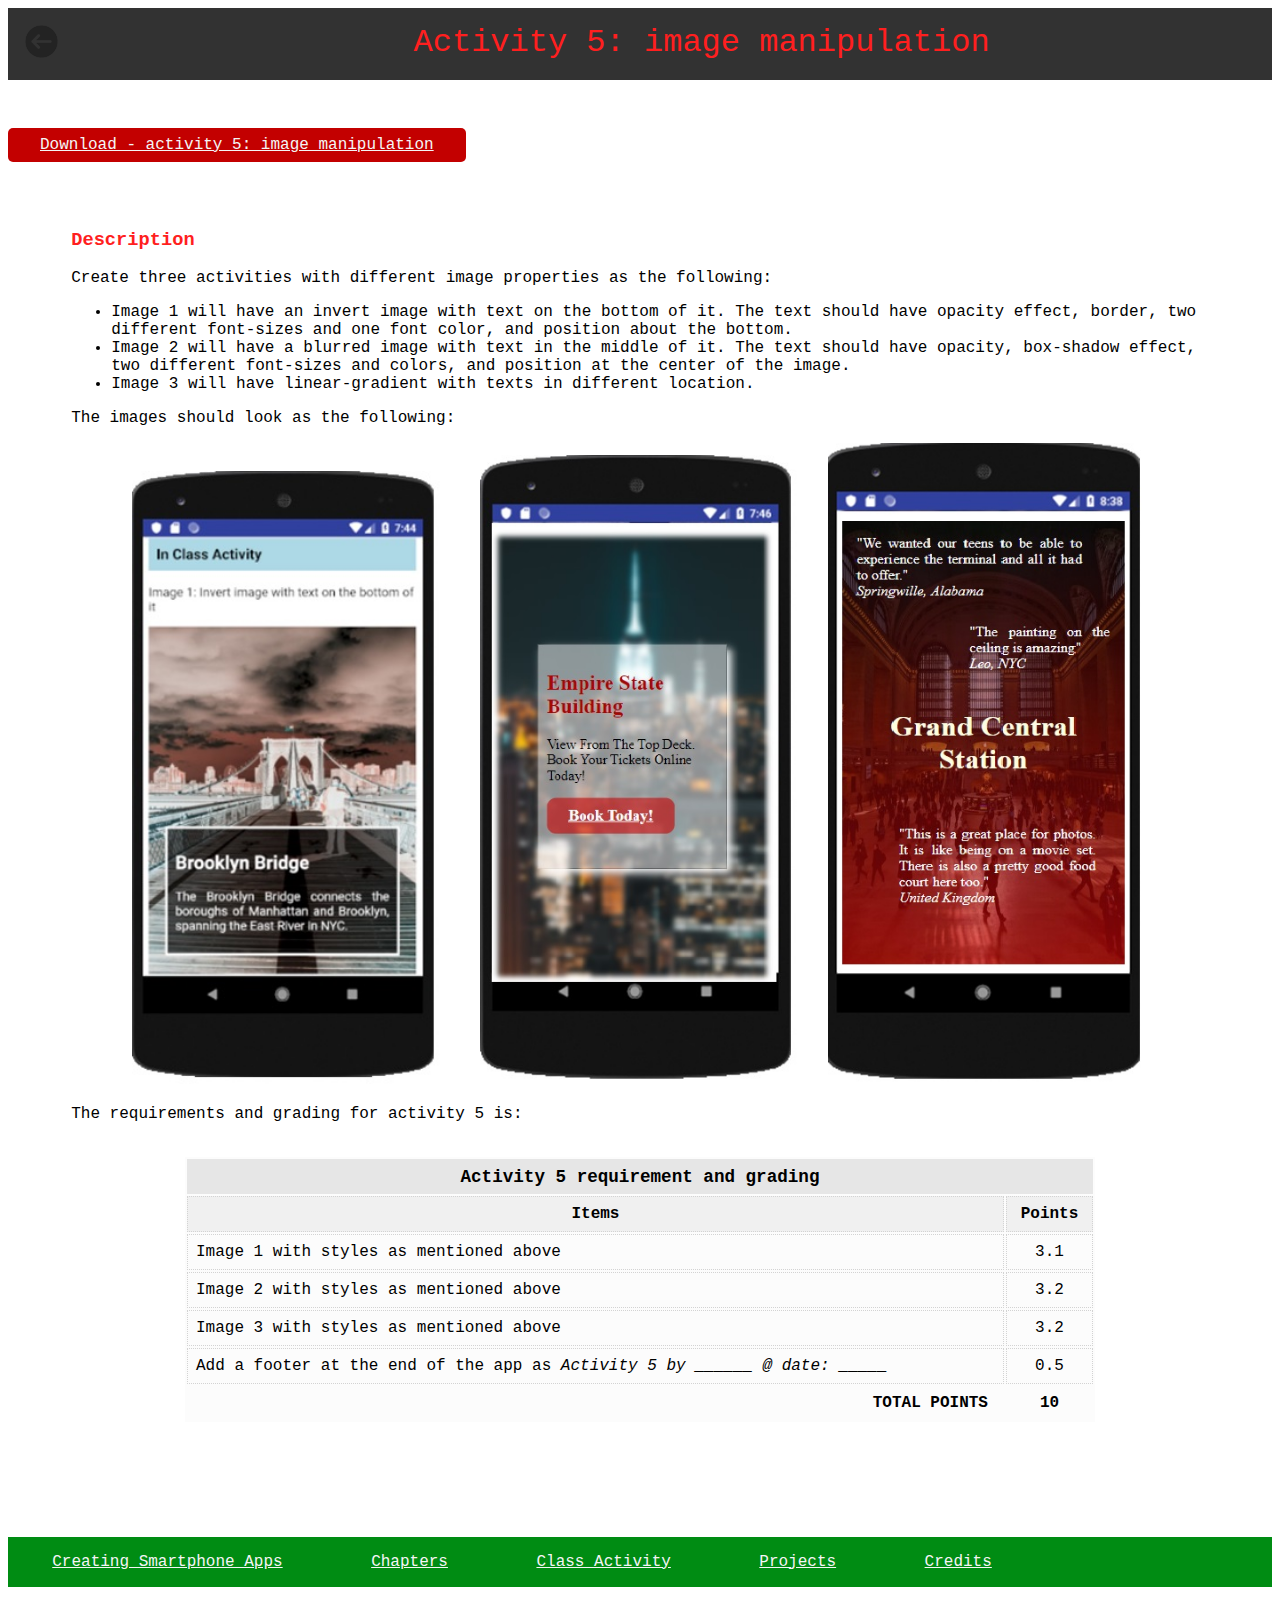
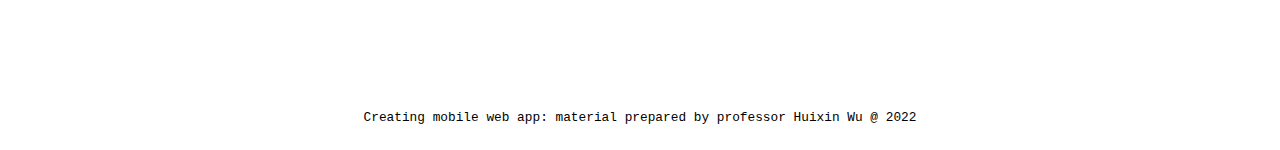
<file: activity5.html>
<!DOCTYPE html>
<html lang="en" dir="ltr">
  <head>
    <meta charset="utf-8">
    <meta name="viewport" content="width=device-width, initial-scale=1.0">
    <title>Activity 5: image manipulation</title>
    <link rel="stylesheet" href="css/activity.css">
    <link rel="stylesheet" href="css/color.css">
    <style>
      .activity5_figure img{
        width: 30%;
        margin-left: 2%;
      }
    </style>
  </head>
  <body>
    <section class="activityTitle">
      <a class="activityHome" href="index.html#activities">
        <span><img src="images/back.png" alt="going back icon" title="Back to home"> </span>
      </a>
      <span class="activitySubtitle">Activity 5: image manipulation</span>
    </section>
    <!--DOWNLOAD-->
    <a href="projects/activity5_image.pdf" target="_blank" class='download'>Download - activity 5: image manipulation</a>
    <div class="activityP">
      <h3>Description</h3>
      <p>
		 Create three activities with different image properties as the following:
		<ul>
			<li>Image 1 will have an invert image with text on the bottom of it. The text should have opacity effect, border, two different font-sizes and one font color, and position about the bottom.</li>
			<li>Image 2 will have a blurred image with text in the middle of it. The text should have opacity, box-shadow effect, two different font-sizes and colors, and position at the center of the image.</li>
			<li>Image 3 will have linear-gradient with texts in different location. </li>
		 </ul>
		The images should look as the following:
		<figure class="activity5_figure">
			<img src="images/activity5_img1.jpg">
			<img src="images/activity5_img2.jpg">
			<img src="images/activity5_img3.jpg">
		</figure>
    <!-- GRADING TABLE -->
    <p>The requirements and grading for activity 5 is:</p>
    <table class="table_activity">
      <tr class="table_title"><th colspan="2">Activity 5 requirement and grading</th></tr>
      <tr class="table_subtitle">
        <td>Items</td>
        <td>Points</td>
      </tr>
      <tr>
        <td>Image 1 with styles as mentioned above</td>
        <td>3.1</td>
      </tr>
      <tr>
        <td>Image 2 with styles as mentioned above</td>
        <td>3.2</td>
      </tr>
      <tr>
        <td>Image 3 with styles as mentioned above</td>
        <td>3.2</td>
      </tr>
      <tr>
        <td>Add a footer at the end of the app as <em> Activity 5 by ______ @ date: _____ </em>
          </td>
        <td>0.5</td>
      </tr>
      <tr>
        <th class="table_total" >TOTAL POINTS</th>
        <th style="text-align:center;">10</th>
      </tr>
    </table>
  </div>
  
  <nav class="navActivity">
    <a href="index.html">Creating Smartphone Apps</a>
    <a href="index.html#chapters">Chapters</a>
    <a href="index.html#activities">Class Activity</a>
    <a href="index.html#projects">Projects</a>
    <a href="index.html#credits">Credits</a>
  </nav>
     <p class="footer">Creating mobile web app: material prepared by professor Huixin Wu @ 2022</p>
  </body>
</html>
</file>
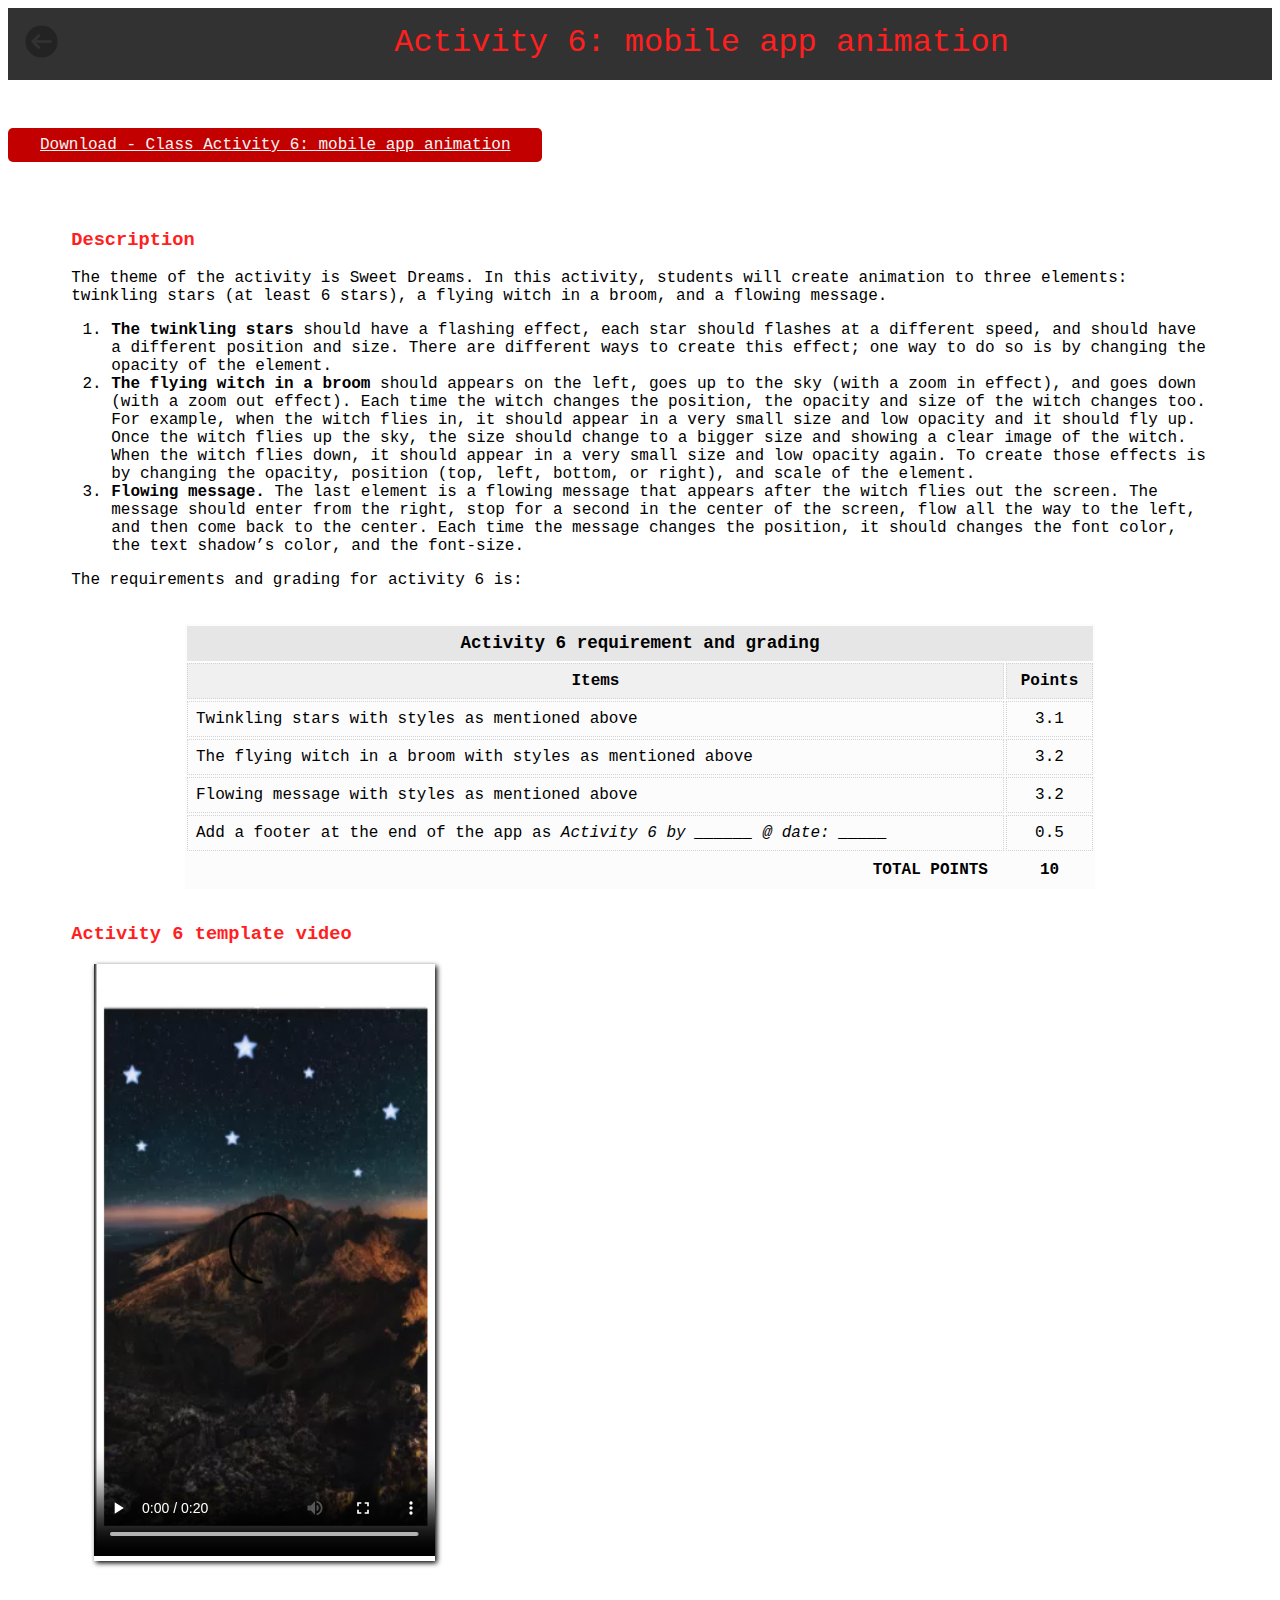
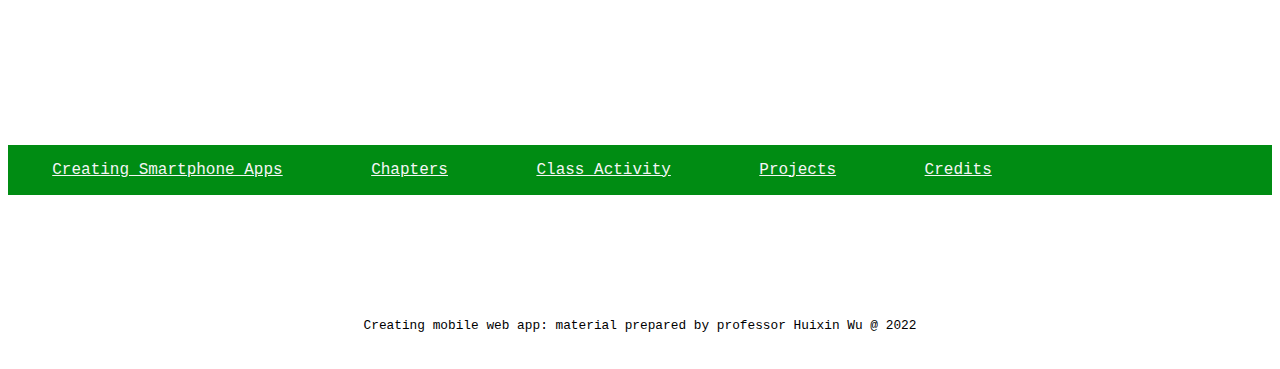
<file: activity6.html>
<!DOCTYPE html>
<html lang="en" dir="ltr">
  <head>
    <meta charset="utf-8">
    <meta name="viewport" content="width=device-width, initial-scale=1.0">
    <title>Activity 6: mobile app animation</title>
    <link rel="stylesheet" href="css/activity.css">
    <link rel="stylesheet" href="css/color.css">
    <style>
      .activityVideo{
        width: 30%;
        margin-left: 2%;
      }
    </style>
  </head>
  <body>
    <section class="activityTitle">
      <a class="activityHome" href="index.html#activities">
        <span><img src="images/back.png" alt="going back icon" title="Back to home"> </span>
      </a>
      <span class="activitySubtitle">Activity 6: mobile app animation</span>
    </section>
    <a href="projects/activity6_animation.pdf"  target="_blank" class='download'>Download - Class Activity 6: mobile app animation</a>
    <div class="activityP">
      <h3>Description</h3>
      <p>The theme of the activity is Sweet Dreams. In this activity, students will create animation to three elements: twinkling stars (at least 6 stars), a flying witch in a broom, and a flowing message. </p>
      <ol>
        <li><b>The twinkling stars</b> should have a flashing effect, each star should flashes at a different speed, and should have a different position and size. There are different ways to create this effect; one way to do so is by changing the opacity of the element. </li>
        <li><b>The flying witch in a broom</b> should appears on the left, goes up to the sky (with a zoom in effect), and goes down (with a zoom out effect). Each time the witch changes the position, the opacity and size of the witch changes too. For example, when the witch flies in, it should appear in a very small size and low opacity and it should fly up. Once the witch flies up the sky, the size should change to a bigger size and showing a clear image of the witch. When the witch flies down, it should appear in a very small size and low opacity again. To create those effects is by changing the opacity, position (top, left, bottom, or right), and scale of the element.</li>
        <li><b>Flowing message. </b>The last element is a flowing message that appears after the witch flies out the screen. The message should enter from the right, stop for a second in the center of the screen, flow all the way to the left, and then come back to the center. Each time the message changes the position, it should changes the font color, the text shadow’s color, and the font-size. </li>
      </ol>
      <!-- GRADING TABLE -->
    <p>The requirements and grading for activity 6 is:</p>
    <table class="table_activity">
      <tr class="table_title"><th colspan="2">Activity 6 requirement and grading</th></tr>
      <tr class="table_subtitle">
        <td>Items</td>
        <td>Points</td>
      </tr>
      <tr>
        <td>Twinkling stars with styles as mentioned above</td>
        <td>3.1</td>
      </tr>
      <tr>
        <td>The flying witch in a broom with styles as mentioned above</td>
        <td>3.2</td>
      </tr>
      <tr>
        <td>Flowing message with styles as mentioned above</td>
        <td>3.2</td>
      </tr>
      <tr>
        <td>Add a footer at the end of the app as <em> Activity 6 by ______ @ date: _____ </em>
          </td>
        <td>0.5</td>
      </tr>
      <tr>
        <th class="table_total" >TOTAL POINTS</th>
        <th style="text-align:center;">10</th>
      </tr>
    </table>

   <!-- VIDEO -->  
   <h3>Activity 6 template video</h3>
   <section class="videoSection">
   <div class="activityVideo">
      <video controls>
         <source src="projects/Activity6_CSS_animation.mp4" type="video/mp4">
      </video>
   </div>
  </section>
   <br>
   
   <br><br><br>
  </div>
  <nav class="navActivity">
    <a href="index.html">Creating Smartphone Apps</a>
    <a href="index.html#chapters">Chapters</a>
    <a href="index.html#activities">Class Activity</a>
    <a href="index.html#projects">Projects</a>
    <a href="index.html#credits">Credits</a>
  </nav>
     <p class="footer">Creating mobile web app: material prepared by professor Huixin Wu @ 2022</p>
  </body>
</html>
</file>
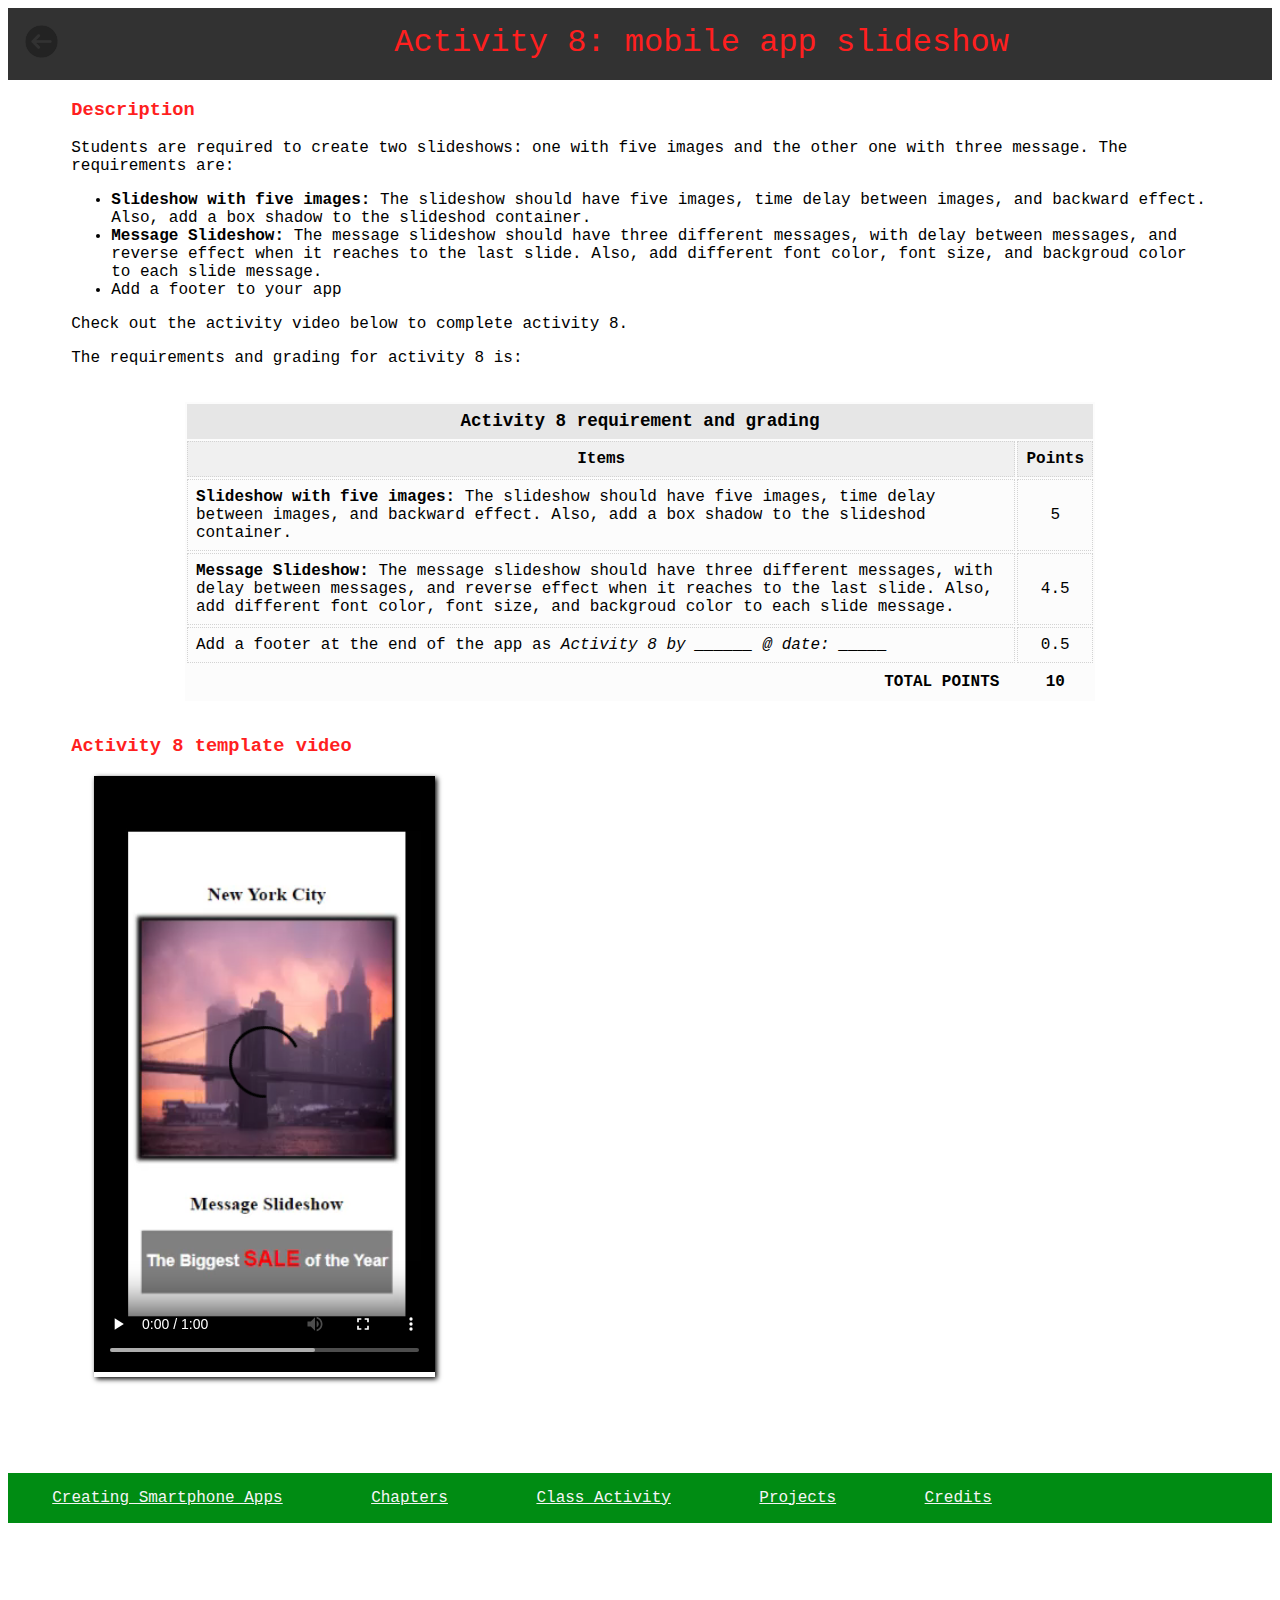
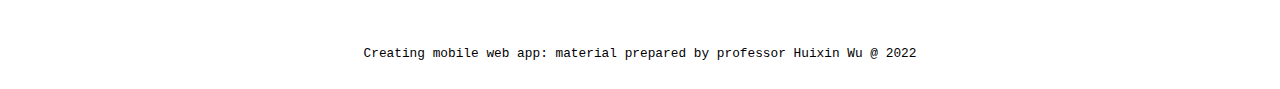
<file: activity8.html>
<!DOCTYPE html>
<html lang="en" dir="ltr">
  <head>
    <meta charset="utf-8">
    <meta name="viewport" content="width=device-width, initial-scale=1.0">
    <title>Activity 8: mobile app slideshow</title>
    <link rel="stylesheet" href="css/activity.css">
    <link rel="stylesheet" href="css/color.css">
    <style>
      .activityVideo{
        width: 30%;
        margin-left: 2%;
      }
    </style>
  </head>
  <body>
    <section class="activityTitle">
      <a class="activityHome" href="index.html#activities">
        <span><img src="images/back.png" alt="going back icon" title="Back to home"> </span>
      </a>
      <span class="activitySubtitle">Activity 8: mobile app slideshow</span>
    </section>
    <div class="activityP">
      <h3>Description</h3>
      <p>Students are required to create two slideshows: one with five images and the other one with three message. The requirements are:
        <ul>
          <li><b>Slideshow with five images: </b> The slideshow should have five images, time delay between images, and backward effect. Also, add a box shadow to the slideshod container.</li>
          <li><b>Message Slideshow: </b>The message slideshow should have three different messages, with delay between messages, and reverse effect when it reaches to the last slide. Also, add different font color, font size, and backgroud color to each slide message. </li>
          <li>Add a footer to your app</li>
        </ul>
        Check out the activity video below to complete activity 8.
       </p>
      <!-- GRADING TABLE -->
    <p>The requirements and grading for activity 8 is:</p>
    <table class="table_activity">
      <tr class="table_title">
        <th colspan="2">Activity 8 requirement and grading</th>
      </tr>
      <tr class="table_subtitle">
        <td>Items</td>
        <td>Points</td>
      </tr>
      <tr>
        <td><b>Slideshow with five images: </b> The slideshow should have five images, time delay between images, and backward effect. Also, add a box shadow to the slideshod container.</td>
        <td>5</td>
      </tr>
      <tr>
        <td><b>Message Slideshow: </b>The message slideshow should have three different messages, with delay between messages, and reverse effect when it reaches to the last slide. Also, add different font color, font size, and backgroud color to each slide message. </td>
        <td>4.5</td>
      </tr>
      <td>Add a footer at the end of the app as <em> Activity 8 by ______ @ date: _____ </em>
      </td>
      <td>0.5</td>
      </tr>
      <tr>
        <th class="table_total">TOTAL POINTS</th>
        <th style="text-align:center;">10</th>
      </tr>
    </table>

    <!-- VIDEO -->
    <h3>Activity 8 template video</h3>
    <section class="videoSection">
      <!-- VIDEO -->
      <div class="activityVideo">
          <video controls>
        <source src="projects/slideshow_activity.mp4" type="video/mp4">
          </video>
      </div>
      </section>
  </div>
  <nav class="navActivity">
    <a href="index.html">Creating Smartphone Apps</a>
    <a href="index.html#chapters">Chapters</a>
    <a href="index.html#activities">Class Activity</a>
    <a href="index.html#projects">Projects</a>
    <a href="index.html#credits">Credits</a>
  </nav>
     <p class="footer">Creating mobile web app: material prepared by professor Huixin Wu @ 2022</p>
  </body>
</html>
</file>
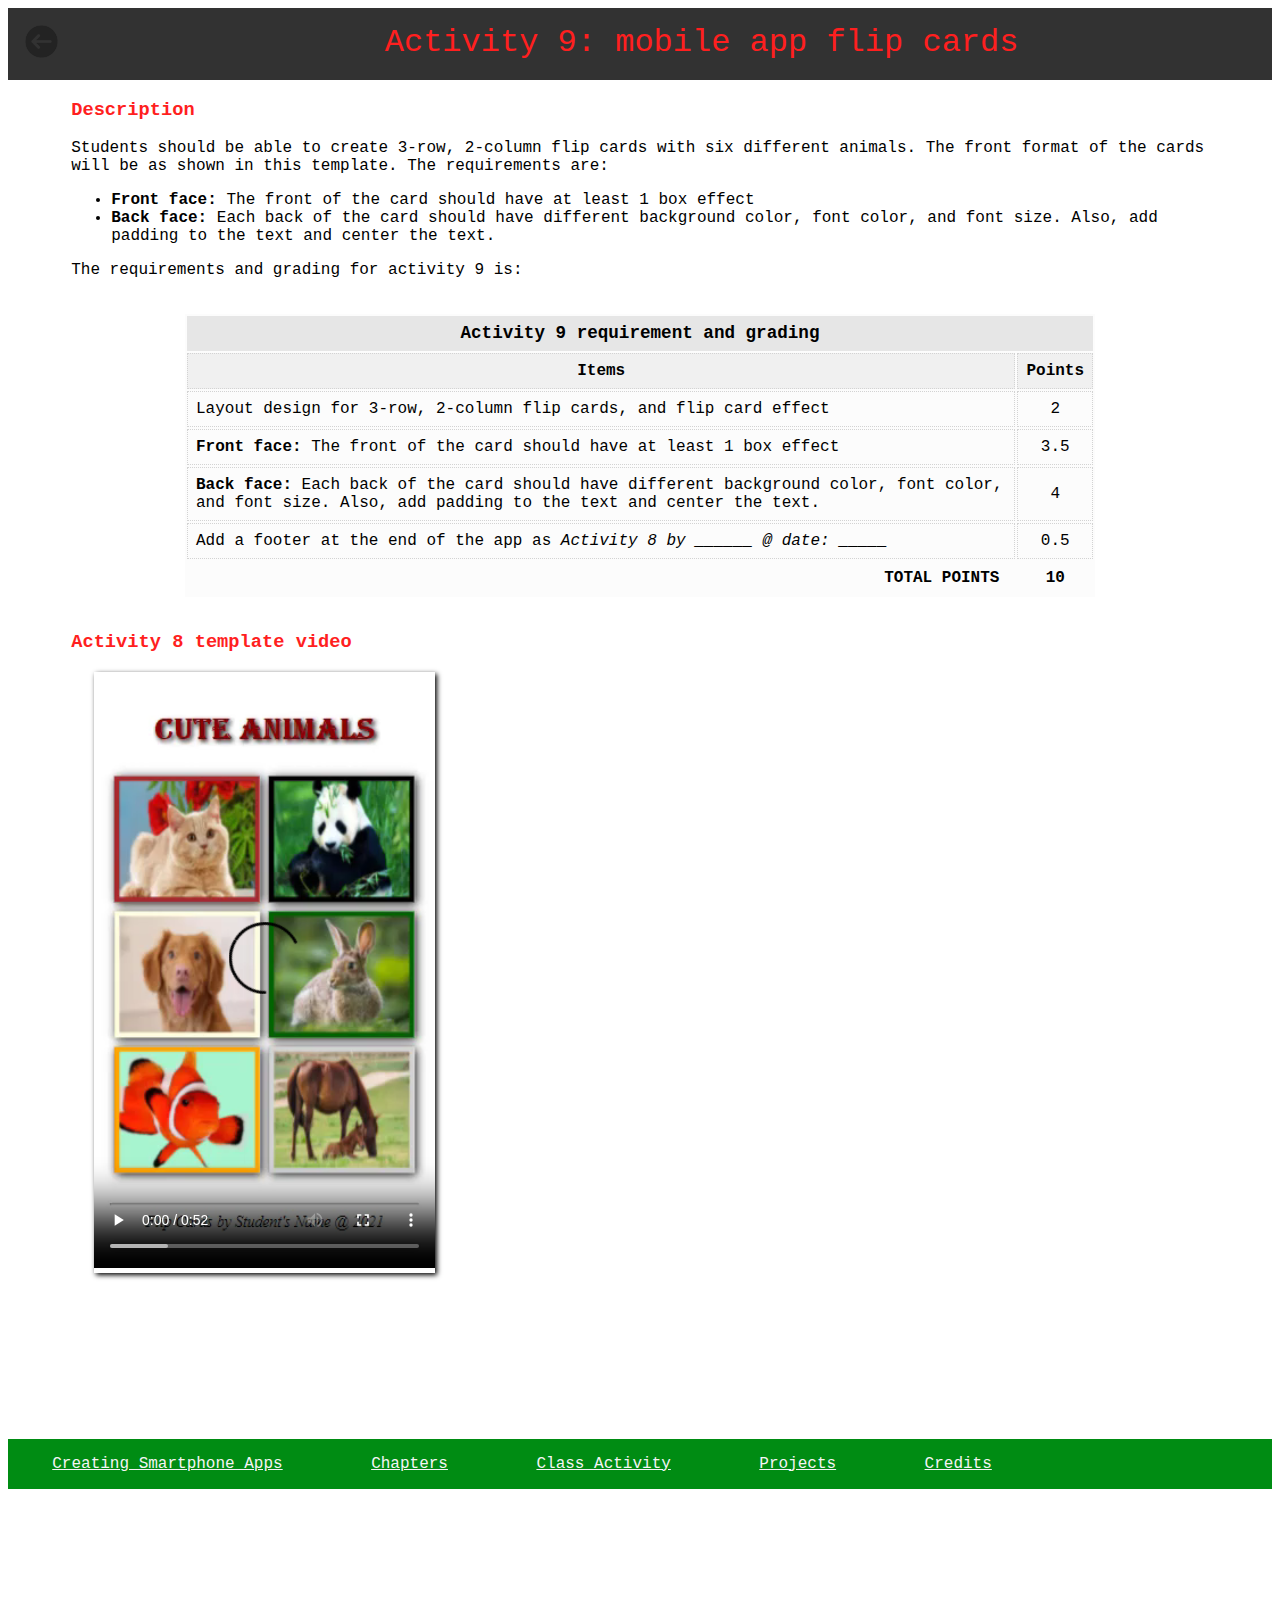
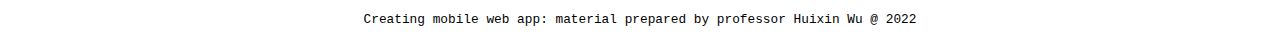
<file: activity9.html>
<!DOCTYPE html>
<html lang="en" dir="ltr">

<head>
  <meta charset="utf-8">
  <meta name="viewport" content="width=device-width, initial-scale=1.0">
  <title>Activity 9: mobile app flip cards</title>
  <link rel="stylesheet" href="css/activity.css">
  <link rel="stylesheet" href="css/color.css">
  <style>
    .activityVideo {
      width: 30%;
      margin-left: 2%;
    }
  </style>
</head>

<body>
  <section class="activityTitle">
    <a class="activityHome" href="index.html#activities">
      <span><img src="images/back.png" alt="going back icon" title="Back to home"> </span>
    </a>
    <span class="activitySubtitle">Activity 9: mobile app flip cards</span>
  </section>
  <div class="activityP">
    <h3>Description</h3>
    <p>
      Students should be able to create 3-row, 2-column flip cards with six different animals. The front format of the
      cards will be as shown in this template. The requirements are:
    <ul>
      <li><b>Front face: </b>The front of the card should have at least 1 box effect </li>
      <li><b>Back face: </b>Each back of the card should have different background color, font color, and font size.
        Also, add padding to the text and center the text. </li>
    </ul>
    </p>
    <!-- GRADING TABLE -->
    <p>The requirements and grading for activity 9 is:</p>
    <table class="table_activity">
      <tr class="table_title">
        <th colspan="2">Activity 9 requirement and grading</th>
      </tr>
      <tr class="table_subtitle">
        <td>Items</td>
        <td>Points</td>
      </tr>
      <tr>
        <td>Layout design for 3-row, 2-column flip cards, and flip card effect</td>
        <td>2</td>
      </tr>
      <tr>
        <td><b>Front face: </b>The front of the card should have at least 1 box effect</td>
        <td>3.5</td>
      </tr>
      <tr>
        <td><b>Back face: </b>Each back of the card should have different background color, font color, and font size. Also, add padding to the text and center the text. </td>
        <td>4</td>
      </tr>
      <tr>
        <td>Add a footer at the end of the app as <em> Activity 8 by ______ @ date: _____ </em>
        </td>
        <td>0.5</td>
      </tr>
      <tr>
        <th class="table_total">TOTAL POINTS</th>
        <th style="text-align:center;">10</th>
      </tr>
    </table>

    <!-- VIDEO -->
    <h3>Activity 8 template video</h3>
    <!-- VIDEO -->
    <div class="activityVideo">
      <video controls>
        <source src="projects/flipCards.mp4" type="video/mp4">
      </video>
    </div>
    <br>
    <br><br>
  </div>
  <nav class="navActivity">
    <a href="index.html">Creating Smartphone Apps</a>
    <a href="index.html#chapters">Chapters</a>
    <a href="index.html#activities">Class Activity</a>
    <a href="index.html#projects">Projects</a>
    <a href="index.html#credits">Credits</a>
  </nav>
  <p class="footer">Creating mobile web app: material prepared by professor Huixin Wu @ 2022</p>
</body>

</html>
</file>
<file: css/index.css>
*{box-sizing: border-box;}
/* -- SCROLL BAR -- */
/* width */
::-webkit-scrollbar {
  width: 10px;
}

/* Track */
::-webkit-scrollbar-track {
  box-shadow: inset 0 0 5px grey;
}

/* Handle */
::-webkit-scrollbar-thumb {
  background: var(--secondaryDark);
  border-radius: 0px 0px 5px 5px;
}

/* Handle on hover */
::-webkit-scrollbar-thumb:hover {
  background: var(--secondary);
}
/* ---- header ---*/
.navigationHeader{width: 99%;position: fixed; top: 0%;overflow: hidden;  background-color: rgba(0,0,0,0.8); border-bottom: ridge 2px lightgray; padding: 1em; display: block;}
.title{
  font-size: 2em;
  font-family: "arial black";
  color: var(--primaryLight);
  width: 100%;
  display: inline;
  margin-left:5% ;
}
/* --- navigation tabs ---*/
.navTab{
  width: auto;
  text-align: center;
  font-weight: 600;
  position: sticky;
  float: right;
}
.nav_tabs{
    float: right;
    color: var(--primaryLight);
    height: 100%;
    padding: 0.5em 1em;
}
.nav_tabs:hover, .activeNavTab{
  background-color:rgba(255,255,255,0.8);
  color: var(--secondary);
  border-radius: 0.5em;
  transition: ease 0.5s;
}
/*-- Navigation Tabs: Accordion Menu--*/
.collapsible_menu{
  width: 90%;
  display: inline-block;
  margin: 1em;
  text-align: center;
  font-size: 2em;
  font-family: "arial black";
  color: var(--primaryLight);
}
.collapsibleContainer{
  width: 100%;
  position: fixed;
  left: 0%;
  top: 0%;
  background-color: rgba(50,50,50,0.8);
  display: none;
}
.tab{
  position: relative;
  overflow: hidden;
}
.tab input{
  position: absolute;
  opacity: 0;
}
.tab label{
  position: relative;
  display: block;
  background-color: rgba(10,10,10,0.8);
  font-weight: 900;
  line-height: 1;
  width: 100%;
  font-size: 0.9em;
  border-bottom: ridge 2px white;
  font-family: "arial black";
  color: var(--primaryLight);
}
.collapsible_menu{
  font-size: 1.5em;
  padding: 0.1em;
}
.tab-content{
  max-height: 0px;
  box-shadow: 2px 2px 5px gray;
  transition: max-height 0.5s;
  background-color: rgba(250,250,250,0.9);
}
.tab input:checked ~ .tab-content{
  max-height: 500px;
}
.tab label::after{
  position: absolute;
  right:  0%;
  top: 0%;
  display: block;
  width: 3em;
  height: 3em;
  line-height: 2;
  text-align: center;
  transition: all 0.5s;
  font-size: 2em;
}
.tab input[type="checkbox"] + label::after{content: "\2630";color:var(--primary);}
.tab input[type="checkbox"]:checked + label::after{content:"\2716";transform: rotateY(360deg); color:var(--secondary);}
/*-- SMALL SCREEN MENU --*/
.nav_menu{
  display: block;
  width: 100%;
  color: var(--primary);
  padding: 1em 2em;
}
.navCollapsible{
  font-size: 1em;
}
.nav_menu:hover{
  font-weight: 600;
  color:var(--secondaryLight);
  transition:ease 0.3s;
  background-color: rgba(100,100,100,0.8);
}
/* ------------------------------------------------------*/
/* -------------------- INTRO IMAGE ---------------------*/
/* ------------------------------------------------------*/
.introImgContainer{
  width: 90%;
  height: auto;
  margin: 6em 5% 2em 5%;
  display: inline-block;
}
.introParagraph{
  width: 49%;
  font-weight: 600;
  font-size:2.5em;
  padding: 2em 1em;
  color: rgb(50,50,50);
  float: left;
}
.introParagraph i{  color: var(--primaryLight);}
.introImage{
  width: 40%;
  float: right;
  z-index: -1;
  box-shadow: 2px 2px 5px black;
  border-radius: 0.3em;
  margin: 2em;
}
.introImage img{
  width: 100%;
  height: 100%;
  border-radius: 0.3em;
  vertical-align: middle;
}
.quote{
  position: absolute;
  top:10%;
  left: 10%;
  right: 10%;
  color: var(--primaryVeryLight);
}
.quote i{
  font-size: 0.8em;
}

/*--- text container --*/
.txtContainer{
  width: 90%;
  height: auto;
  margin-left: auto;
  margin-right: auto;
  padding: 1em;
  text-align: justify;
}
dt, dd b{color: var(--primaryDark);}

/* ------------------------------------------------------*/
/* --------------------   CHAPTERS  ---------------------*/
/* ------------------------------------------------------*/
.subtitle{
  width: 90%;
  margin: 0em auto;
  color: var(--primaryDark);font-stretch:ultra-expanded; font-weight: 600;font-size: 2em;}
.chapters{
  width: 90%;
  height: auto;
  margin: 0em 5%;
  padding: 1em 0em;
  display: inline-block;
}
.sessionTitle{
  text-align: center;
  color: var(--primary);
  font-size: 2em;
  font-weight: 900;
  margin-top: 2em;
  border-bottom: 2px ridge var(--secondary);
}
.sessionSubtitle{
  text-align: center;
  font-size: 0.9em;
  color: rgb(100,100,100);
  margin-bottom: 5em;
}
/* chapter-cards --*/
.card, .cardActivity, .cardProject{
  margin-bottom: 5em;
  box-shadow: 0px 0px 5px 1px black;
  float: left;
  border-radius: 0.5em;
}
.card{width: 30%; height: 32em; margin-left: 3%;overflow: hidden;}
.cardImg{
  height: 30%;
  padding: 2%;
  margin: auto;
}
.cardImg img{
  height: 100%;
  display: block;
  margin-left: auto;
  margin-right: auto;
}
.cardBody, .cardFooter,.cardBodyActivity{
  background-color: white;
  font-size: 0.9em;
  padding: 0.5em 1em;
}
.cardBody{
  height: 60%;
  margin-top: 2%;
  overflow-y:  scroll;
}
.cardBody h3, .cardBodyActivity h3{
  color:var(--secondary);
}
.cardBody a{
  font-size: 0.85em;
}
.cardBody a:first-of-type{
  margin-top: 2em;
}

/* ------------------------------------------------------*/
/* --------------------   ACTIVITY  ---------------------*/
/* ------------------------------------------------------*/
.cardActivity{
  width: 22%;
  height: 32em;
  margin-left:  2%;
  font-size: 0.9em;
}
.activity, .project{
  width: 90%;
  height: auto;
  margin: 0em 5%;
  padding: 1em 0em;
  display: inline-block;
}
.activityImg{
  background-color: white;
  padding: 0.5em;
  color: var(--secondary);
  text-align: center;
  height: 90%;
  border-radius: 0.5em  0.5em 0em 0em;
}
.activityImg img{
  height: 80%;
  padding: 2%;
}
.activityFooter, .projectFooter{  background-color: var(--primaryDark);
  width: 100%;
  height: 10.05%;
  text-align: center;
  display: inline-block;
  border-radius: 0em 0em 0.5em 0.5em;
  font-size: 0.8em;
  transition: ease 0.3s;
}
.activityFooter a, .projectFooter a{
  display: inline-block;
  height: 100%;
  width: 100%;
  padding-top: 1em;
}
.openActivity{
  color: rgb(240,240,240);
  border: none;
  width: 95%;
  padding: 0.1em 1em;
  text-align: center;
  display: block;
}
.activityFooter:hover, .projectFooter:hover{
  background-color: rgb(240,240,240);
  color: var(--primaryDark);
  font-weight: 900;
  font-size: 0.9em;
}
.activityFooter a:hover, .projectFooter a:hover{
  color: var(--primaryDark);
}
/* ------------------------------------------------------*/
/* --------------------   PROJECTS  ---------------------*/
/* ------------------------------------------------------*/

.cardProject{
  width: 30%;
  height: 40em;
  margin-left:  2.5%;
  margin-bottom: 10em;
  font-size: 0.9em;
  overflow: hidden;
}
.projectImg{
  height: 92%;
  width: 100%;
  padding: 1em;
  border-radius: 0.5em  0.5em 0em 0em;
  overflow: hidden;
}
.projectImg img{
  display: block;
  height: 60%;
  margin-left: auto;
  margin-right: auto;
}
.projectImg h3{
  color: var(--secondary);
}
.projectFooter{
  border-top:  ridge 1px lightgray;
  height: 8.8%;
}
/* ------------------------------------------------------*/
/* ------------------- MODAL WINDOWS --------------------*/
/* ------------------------------------------------------*/
/* open modal window button */
.cardFooter{background-color:var(--primaryDark); border-radius: 0em 0em 0.5em 0.5em;}
.btnOpenModal{
  background-color:var(--primaryDark);
  color:rgb(240,240,240);
  padding: 0.5em;
  border: none;
  display: inline-block;
  width: 100%;
  height: 100%;
}
.cardFooter:hover , .btnOpenModal:hover{
  background-color: rgb(240,240,240);
  color: var(--primary);
  padding: 0.5em;
  border: none;
  width: 100%;
  cursor:pointer;
  transition: ease 0.1s;
}

/* The Modal (background) */
.modal {
  display: none;
  position: fixed; /* Stay in place */
  z-index: 1; /* Sit on top */
  padding-top: 100px; /* Location of the box */
  left: 0;
  top: 0;
  width: 100%; /* Full width */
  height: 100%; /* Full height */
  overflow: auto; /* Enable scroll if needed */
  background-color: rgb(0,0,0); /* Fallback color */
  background-color: rgba(0,0,0,0.7); /* Black w/ opacity */
}
/* Modal Content */
.modal-content {
  background-color: #fefefe;
  margin: auto;
  padding: 20px;
  width: 80%;
}
.modalHeader{
  border-bottom: solid 1px var(--secondaryLight);
  height: 3em;
}
.modal-content h3{
  color: var(--primary);
}
/* The Close Button */
.close {
  color: var(--secondaryLight);
  font-size: 1.5em;
  font-weight: bold;
  float: right;
}
.close:hover, .close:focus {
  color:var(--primaryDark);
  text-decoration: none;
  cursor: pointer;
}
.closeLink{
  background-color: var(--secondaryDark);
  padding: 0.5em;
  text-align: center;
  width: 25%;
  border-radius: 1em;
  color: var(--primaryLight);
}
.closeLink:hover{
  background-color: var(--primaryDark);
  color: var(--secondaryLight);
}
@keyframes fadeinModalWindow {
  0%{opacity: 0;}
  100%{opacity:1;}
}
@keyframes slideCollapsibleNav {
  0%{transform: translateX(-300px);}
  100%{transform: translateX(0px);}
}

/* ------------------------------------------------------*/
/* -------------------    FOOTER    --------------------*/
/* -----------------------------------------------------*/
/* --- credits -------*/
.credits{
  width: 90%;
  margin:1em auto;
  background-color: rgb(50,50,50);
  padding: 5em 2em;
  color: white;
  height: auto;
}
.copyrighted{
  width: 100%;
  height: 50px;
}
.credits img{
  width: 160px;
  height: 50px;
  float: left;
  margin-right: 30px;
}
.credits a{
  color: white;
}
.credits h6{
  text-align: center;
}
.imgActivity{
	width:95%;
}
.imgActivity img{
	width:100%;
	height:100%;
	margin:2%
}
.QCCGoogleMap{
  width: 60%;
  height: 20em;
}
/*---------- LARGE SCREEN ---------*/
@media only screen and (max-width: 1350px) {
  .navTab{
    font-size: 0.9em;
  }
  .title{font-size: 1.75em;}
  .introParagraph{font-size: 2.5em;}
  .cardActivity{
    width: 30%;
  }
}
/*---------- MEDIUM-LARGE SCREEN ---------*/
@media only screen and (max-width: 1100px)  {
  .collapsibleContainer{
    display: block;
  }
  .nav_tabs{
    width: 100%;
    text-decoration: none;
    border-bottom: 1px var(--secondary) solid;
  }
  .title, .navigationHeader{
    display: none;
  }
  .introP{
    width: 90%;
    margin-left: 5%;
    margin-top: 50%;
  }
  .introParagraph{color: white;
    font-size: 2.5em; 
    position: absolute;right: 5%; left: 5%; bottom:10%; text-align: center; 
    width: 90%; padding: 0%; 
    background-color: rgba(0,0,0,0.2); 
    border-radius: 0.1em;}
  .chapters, .activity, .credits, .project{
    width: 90%;
    margin-left: 5%;
  }
  .subtitle{
    margin-bottom: -3%;
  }
  .introImgContainer{left: 15%;width: 70%;margin: 5em 0em 0em 0em;padding: 0em; position: relative;}
  .introImage{
    width: 100%;
    padding: 0em;
    margin: 0%;
    border-radius: 0.5em;
  }
  .txtContainer{
    padding-top: 2em;
    margin: auto;
  }
  .card,.cardProject{
    width: 46%;
    margin:2%;
  }
  .navTab{
    display: none;
  }
  .cardActivity{
    width: 45%;
    margin: 2% 0% 2% 4%;
  }
}
/*---------- MEDIUM SCREEN ---------*/
@media only screen and (max-width: 800px) {
  .txtContainer, .chapters, .activity, .project{width: 90%; margin: 2% 5%;}
  .card,.cardProject{
    width: 90%;
    margin:5%;
    height: auto;
  }
  .cardImg{
    height: 15em;
    padding: 2em;
  }
  .projectImg{height:40em; padding: 2em;}
  .openActivity{padding: 1em;}
  .cardBody{overflow: hidden;}
  .sessionTitle{font-size: 1.5em;}
  .QCCGoogleMap{
    width: 100%;
    height: 15em;
  }
}
/*---------- SMALL SCREEN ---------*/
@media only screen and (max-width: 600px) {
  .activity,.project,.chapters,.txtContainer,.introImgContainer,.introImage,.credits,.sessionSubtitle,.sessionTitle {width: 98%; margin: 1%; overflow: hidden;}
  .subtitle{padding-top: 2em;}
  .txtContainer{text-align: left;}
  .introImgContainer{left: 0%;margin-top: 5em;}
  .collapsibleContainer{width: 100%;}
  .collapsible_menu{font-size: 1.2em;width: 80%;}
  .tab label{padding: 0%;}
  .collapsibleTitle{
    width: 85%;
    font-size: 1.5em;
  }
  .introParagraph{font-size: 1.3em;}
  .introImage{
    width: 100%;
    padding: 0%;
    overflow: hidden;
  }
   .cardActivity{
    width: 90%;
    margin: 5%;
  }
  .sessionTitle{font-size: 1.1em;}
}
/*---------- X-SMALL SCREEN ---------*/
@media only screen and (max-width: 400px) {
}
</file>
<file: css/color.css>
*{box-sizing: border-box;font-family: monospace ,sans-serif, Arial;
}
html{
  scroll-behavior: smooth;
}
:root{
  --primary:#ff1f1f;
  --primaryLight: #ff634b;
  --primaryDark: #c30000; /* rgb(195,0,0)*/
  --secondary:#008c13;
  --secondaryLight: #4fbd46;
  --secondaryDark:#005d00;
}
</file>
<file: css/activity.css>
*{box-sizing: border-box;}
.activityTitle{
  width: 100%;
  margin: auto;
  padding: 1em;
  background-color: rgb(50, 50, 50);
  overflow: hidden;
}
.activityHome{
  text-decoration: none;
  float: left;
  width: 10%;
}
.activityHome span img{
  width: 35px;
}
.activityHome span img:hover{
  opacity: 0.5;
}
.activitySubtitle{
  font-size:2em;
  color: var(--primary);
  text-align: center;
  display: block;
  width: 90%;
  float: left;
}
h3{
  color: var(--primary);
}
.activityP{
  width: 90%;
  margin: 1em auto;
}
.navActivity{
  width: 100%;
  margin: 5em 0%;
  text-align: center;
  display: inline-block;
  background-color: var(--secondary);
}
.navActivity a{
  color:whitesmoke;
  display: block;
  float: left;
  padding: 1em 3.5%;
}
.navActivity a:hover{
  color: var(--primary);
  background-color: whitesmoke;
}
.footer{
  text-align: center;
  padding-top: 2em;
  font-size: 0.8em;
}
.activityVideo{
  width: 50%;
  margin: 1em auto;
  box-shadow: 2px 2px 5px black;
}
.activityVideo video{
  width: 100%;
  height: 100%;
}
/* download link */
.download{
    background-color: var(--primaryDark);
    color: whitesmoke;
    display: inline-block;
    padding: 0.5em 2em;
    border-radius: 5px;
    margin: 3em 0em;
}
.download:hover{
    background-color: darkslategrey;
    box-shadow: 0px 0px 5px 1px darkslategray;
}
/* ---- tables ----- */
.table_activity{
  background-color: rgb(252, 252, 252);
  width: 80%;
  margin: 3% auto;
}
.table_title{
  text-align: center; 
  height: 2em; 
  background-color: rgb(230, 230, 230); font-size: 1.1em;
}
.table_subtitle{ 
  text-align: center; 
  font-weight: bold; 
  background-color: rgb(240, 240, 240);
}
td{
  padding: 0.5em; 
  border: dotted lightgray 1px;}
td:nth-child(2){
  text-align: center;
}
.table_total{
  text-align:right; padding: 0.5em 1em;
}
/* --- winners --*/
.winners_projects{
  width: 100%;
  height: auto;
  margin: 0.5em auto 2em auto;
}
.title_winners_project{
  width: 100%;
  padding: 0.5em 1em;
  font-size: 1.5em;
  font-weight: 600;
  color: var(--primaryColor);
}
.title_winners_project img{
  width: 15%;
  margin-right: 1em;
  float: left;
  transform: rotate(-20deg);
}
.project_winners{
  width: 100%;
  height: 70%;
  margin-top: 2em;
}
.winner{
  width:30%;
  margin: auto;
}
.winner video{
  width: 100%;
}
.winner p{
  text-align: center;
  color: var(--primaryColor);
  font-weight: 600;
}
/*
------------- SMALL AND TABLET SCREEN ---------------
*/
@media only screen and (max-width: 850px) {
  .activitySubtitle{
    font-size:1.2em;
    padding: 0.5em;
  }
  .activityHome span img{
    width: 30px;
  }
  .winner{
    width:60%;
  }
  .title_winners_project{
    font-size: 1.1em;
  }
  .navActivity{
    font-size: 0.8em;
  }
  .navActivity a{width: 100%; 
    padding: 0.7em; 
  }
  .table_activity{
    width: 100%;
    font-size: 0.8em;
  }
}
/*
------------- SMALL AND SMARTPHONE SCREEN ---------------
*/
@media only screen and (max-width: 500px) {
  .activitySubtitle{
    font-size:1.1em;
  }
  .navActivity{
    font-size: 0.6em;
  }
  .winner{
    width:90%;
  }
}
</file>
